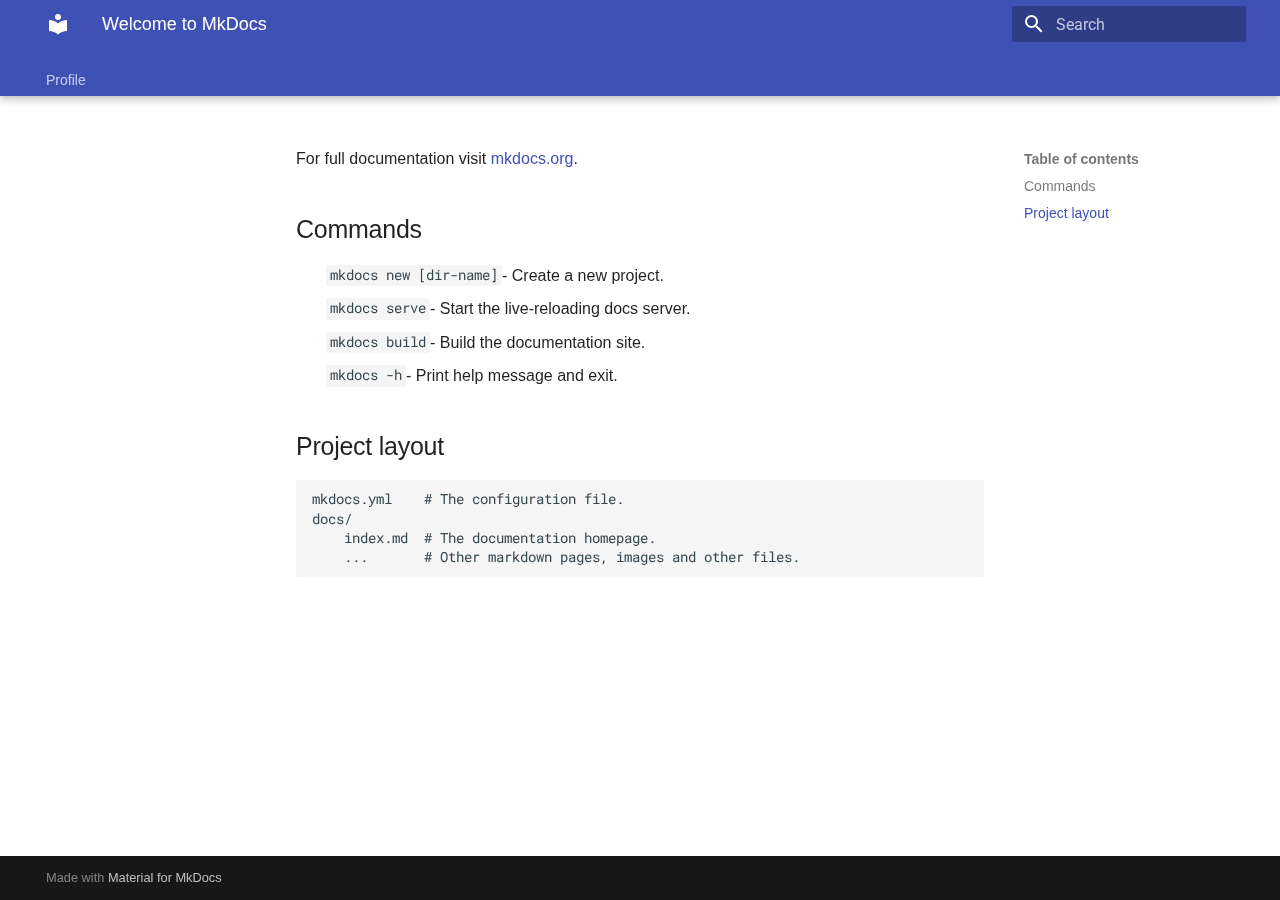
<file: index.html>
<!doctype html>
<html lang="en" class="no-js">
  <head>
    
      <meta charset="utf-8">
      <meta name="viewport" content="width=device-width,initial-scale=1">
      
      
      
        <link rel="canonical" href="https://certdirectory.ex-offenders.co.uk/">
      
      
      
      
      <link rel="icon" href="assets/images/favicon.png">
      <meta name="generator" content="mkdocs-1.6.1, mkdocs-material-9.5.35">
    
    
      
        <title>CertDirectory</title>
      
    
    
      <link rel="stylesheet" href="assets/stylesheets/main.35f28582.min.css">
      
      


    
    
      
    
    
      
        
        
        <link rel="preconnect" href="https://fonts.gstatic.com" crossorigin>
        <link rel="stylesheet" href="https://fonts.googleapis.com/css?family=Roboto:300,300i,400,400i,700,700i%7CRoboto+Mono:400,400i,700,700i&display=fallback">
        <style>:root{--md-text-font:"Roboto";--md-code-font:"Roboto Mono"}</style>
      
    
    
      <link rel="stylesheet" href="assets/css/extra.css">
    
      <link rel="stylesheet" href="assets/css/profiles.css">
    
      <link rel="stylesheet" href="assets/css/selectSearch.css">
    
      <link rel="stylesheet" href="assets/css/certificates.css">
    
      <link rel="stylesheet" href="overrides/custom.css">
    
    <script>__md_scope=new URL(".",location),__md_hash=e=>[...e].reduce(((e,_)=>(e<<5)-e+_.charCodeAt(0)),0),__md_get=(e,_=localStorage,t=__md_scope)=>JSON.parse(_.getItem(t.pathname+"."+e)),__md_set=(e,_,t=localStorage,a=__md_scope)=>{try{t.setItem(a.pathname+"."+e,JSON.stringify(_))}catch(e){}}</script>
    
      

    
    
    
  </head>
  
  
    <body dir="ltr">
  
    
    <input class="md-toggle" data-md-toggle="drawer" type="checkbox" id="__drawer" autocomplete="off">
    <input class="md-toggle" data-md-toggle="search" type="checkbox" id="__search" autocomplete="off">
    <label class="md-overlay" for="__drawer"></label>
    <div data-md-component="skip">
      
        
        <a href="#welcome-to-mkdocs" class="md-skip">
          Skip to content
        </a>
      
    </div>
    <div data-md-component="announce">
      
    </div>
    
    
      

  

<header class="md-header md-header--shadow md-header--lifted" data-md-component="header">
  <nav class="md-header__inner md-grid" aria-label="Header">
    <a href="." title="CertDirectory" class="md-header__button md-logo" aria-label="CertDirectory" data-md-component="logo">
      
  
  <svg xmlns="http://www.w3.org/2000/svg" viewBox="0 0 24 24"><path d="M12 8a3 3 0 0 0 3-3 3 3 0 0 0-3-3 3 3 0 0 0-3 3 3 3 0 0 0 3 3m0 3.54C9.64 9.35 6.5 8 3 8v11c3.5 0 6.64 1.35 9 3.54 2.36-2.19 5.5-3.54 9-3.54V8c-3.5 0-6.64 1.35-9 3.54"/></svg>

    </a>
    <label class="md-header__button md-icon" for="__drawer">
      
      <svg xmlns="http://www.w3.org/2000/svg" viewBox="0 0 24 24"><path d="M3 6h18v2H3zm0 5h18v2H3zm0 5h18v2H3z"/></svg>
    </label>
    <div class="md-header__title" data-md-component="header-title">
      <div class="md-header__ellipsis">
        <div class="md-header__topic">
          <span class="md-ellipsis">
            CertDirectory
          </span>
        </div>
        <div class="md-header__topic" data-md-component="header-topic">
          <span class="md-ellipsis">
            
              Welcome to MkDocs
            
          </span>
        </div>
      </div>
    </div>
    
    
      <script>var palette=__md_get("__palette");if(palette&&palette.color){if("(prefers-color-scheme)"===palette.color.media){var media=matchMedia("(prefers-color-scheme: light)"),input=document.querySelector(media.matches?"[data-md-color-media='(prefers-color-scheme: light)']":"[data-md-color-media='(prefers-color-scheme: dark)']");palette.color.media=input.getAttribute("data-md-color-media"),palette.color.scheme=input.getAttribute("data-md-color-scheme"),palette.color.primary=input.getAttribute("data-md-color-primary"),palette.color.accent=input.getAttribute("data-md-color-accent")}for(var[key,value]of Object.entries(palette.color))document.body.setAttribute("data-md-color-"+key,value)}</script>
    
    
    
      <label class="md-header__button md-icon" for="__search">
        
        <svg xmlns="http://www.w3.org/2000/svg" viewBox="0 0 24 24"><path d="M9.5 3A6.5 6.5 0 0 1 16 9.5c0 1.61-.59 3.09-1.56 4.23l.27.27h.79l5 5-1.5 1.5-5-5v-.79l-.27-.27A6.52 6.52 0 0 1 9.5 16 6.5 6.5 0 0 1 3 9.5 6.5 6.5 0 0 1 9.5 3m0 2C7 5 5 7 5 9.5S7 14 9.5 14 14 12 14 9.5 12 5 9.5 5"/></svg>
      </label>
      <div class="md-search" data-md-component="search" role="dialog">
  <label class="md-search__overlay" for="__search"></label>
  <div class="md-search__inner" role="search">
    <form class="md-search__form" name="search">
      <input type="text" class="md-search__input" name="query" aria-label="Search" placeholder="Search" autocapitalize="off" autocorrect="off" autocomplete="off" spellcheck="false" data-md-component="search-query" required>
      <label class="md-search__icon md-icon" for="__search">
        
        <svg xmlns="http://www.w3.org/2000/svg" viewBox="0 0 24 24"><path d="M9.5 3A6.5 6.5 0 0 1 16 9.5c0 1.61-.59 3.09-1.56 4.23l.27.27h.79l5 5-1.5 1.5-5-5v-.79l-.27-.27A6.52 6.52 0 0 1 9.5 16 6.5 6.5 0 0 1 3 9.5 6.5 6.5 0 0 1 9.5 3m0 2C7 5 5 7 5 9.5S7 14 9.5 14 14 12 14 9.5 12 5 9.5 5"/></svg>
        
        <svg xmlns="http://www.w3.org/2000/svg" viewBox="0 0 24 24"><path d="M20 11v2H8l5.5 5.5-1.42 1.42L4.16 12l7.92-7.92L13.5 5.5 8 11z"/></svg>
      </label>
      <nav class="md-search__options" aria-label="Search">
        
        <button type="reset" class="md-search__icon md-icon" title="Clear" aria-label="Clear" tabindex="-1">
          
          <svg xmlns="http://www.w3.org/2000/svg" viewBox="0 0 24 24"><path d="M19 6.41 17.59 5 12 10.59 6.41 5 5 6.41 10.59 12 5 17.59 6.41 19 12 13.41 17.59 19 19 17.59 13.41 12z"/></svg>
        </button>
      </nav>
      
    </form>
    <div class="md-search__output">
      <div class="md-search__scrollwrap" tabindex="0" data-md-scrollfix>
        <div class="md-search-result" data-md-component="search-result">
          <div class="md-search-result__meta">
            Initializing search
          </div>
          <ol class="md-search-result__list" role="presentation"></ol>
        </div>
      </div>
    </div>
  </div>
</div>
    
    
  </nav>
  
    
      
<nav class="md-tabs" aria-label="Tabs" data-md-component="tabs">
  <div class="md-grid">
    <ul class="md-tabs__list">
      
        
  
  
  
    <li class="md-tabs__item">
      <a href="profiles/" class="md-tabs__link">
        
  
    
  
  Profile

      </a>
    </li>
  

      
    </ul>
  </div>
</nav>
    
  
</header>
    
    <div class="md-container" data-md-component="container">
      
      
        
      
      <main class="md-main" data-md-component="main">
        <div class="md-main__inner md-grid">
          
            
              
              <div class="md-sidebar md-sidebar--primary" data-md-component="sidebar" data-md-type="navigation" >
                <div class="md-sidebar__scrollwrap">
                  <div class="md-sidebar__inner">
                    


  


<nav class="md-nav md-nav--primary md-nav--lifted" aria-label="Navigation" data-md-level="0">
  <label class="md-nav__title" for="__drawer">
    <a href="." title="CertDirectory" class="md-nav__button md-logo" aria-label="CertDirectory" data-md-component="logo">
      
  
  <svg xmlns="http://www.w3.org/2000/svg" viewBox="0 0 24 24"><path d="M12 8a3 3 0 0 0 3-3 3 3 0 0 0-3-3 3 3 0 0 0-3 3 3 3 0 0 0 3 3m0 3.54C9.64 9.35 6.5 8 3 8v11c3.5 0 6.64 1.35 9 3.54 2.36-2.19 5.5-3.54 9-3.54V8c-3.5 0-6.64 1.35-9 3.54"/></svg>

    </a>
    CertDirectory
  </label>
  
  <ul class="md-nav__list" data-md-scrollfix>
    
      
      
  
  
  
  
    <li class="md-nav__item">
      <a href="profiles/" class="md-nav__link">
        
  
  <span class="md-ellipsis">
    Profile
  </span>
  

      </a>
    </li>
  

    
  </ul>
</nav>
                  </div>
                </div>
              </div>
            
            
              
              <div class="md-sidebar md-sidebar--secondary" data-md-component="sidebar" data-md-type="toc" >
                <div class="md-sidebar__scrollwrap">
                  <div class="md-sidebar__inner">
                    

<nav class="md-nav md-nav--secondary" aria-label="Table of contents">
  
  
  
    
  
  
    <label class="md-nav__title" for="__toc">
      <span class="md-nav__icon md-icon"></span>
      Table of contents
    </label>
    <ul class="md-nav__list" data-md-component="toc" data-md-scrollfix>
      
        <li class="md-nav__item">
  <a href="#commands" class="md-nav__link">
    <span class="md-ellipsis">
      Commands
    </span>
  </a>
  
</li>
      
        <li class="md-nav__item">
  <a href="#project-layout" class="md-nav__link">
    <span class="md-ellipsis">
      Project layout
    </span>
  </a>
  
</li>
      
    </ul>
  
</nav>
                  </div>
                </div>
              </div>
            
          
          
            <div class="md-content" data-md-component="content">
              <article class="md-content__inner md-typeset">
                
                  


<h1 id="welcome-to-mkdocs">Welcome to MkDocs</h1>
<p>For full documentation visit <a href="https://www.mkdocs.org">mkdocs.org</a>.</p>
<h2 id="commands">Commands</h2>
<ul>
<li><code>mkdocs new [dir-name]</code> - Create a new project.</li>
<li><code>mkdocs serve</code> - Start the live-reloading docs server.</li>
<li><code>mkdocs build</code> - Build the documentation site.</li>
<li><code>mkdocs -h</code> - Print help message and exit.</li>
</ul>
<h2 id="project-layout">Project layout</h2>
<pre><code>mkdocs.yml    # The configuration file.
docs/
    index.md  # The documentation homepage.
    ...       # Other markdown pages, images and other files.
</code></pre>












                
              </article>
            </div>
          
          
<script>var target=document.getElementById(location.hash.slice(1));target&&target.name&&(target.checked=target.name.startsWith("__tabbed_"))</script>
        </div>
        
      </main>
      
        <footer class="md-footer">
  
  <div class="md-footer-meta md-typeset">
    <div class="md-footer-meta__inner md-grid">
      <div class="md-copyright">
  
  
    Made with
    <a href="https://squidfunk.github.io/mkdocs-material/" target="_blank" rel="noopener">
      Material for MkDocs
    </a>
  
</div>
      
    </div>
  </div>
</footer>
      
    </div>
    <div class="md-dialog" data-md-component="dialog">
      <div class="md-dialog__inner md-typeset"></div>
    </div>
    
      <div class="md-progress" data-md-component="progress" role="progressbar"></div>
    
    
    <script id="__config" type="application/json">{"base": ".", "features": ["navigation.instant", "navigation.instant.progress", "navigation.instant.preview", "navigation.tracking", "navigation.tabs", "navigation.tabs.sticky", "navigation.sections", "navigation.expand"], "search": "assets/javascripts/workers/search.6ce7567c.min.js", "translations": {"clipboard.copied": "Copied to clipboard", "clipboard.copy": "Copy to clipboard", "search.result.more.one": "1 more on this page", "search.result.more.other": "# more on this page", "search.result.none": "No matching documents", "search.result.one": "1 matching document", "search.result.other": "# matching documents", "search.result.placeholder": "Type to start searching", "search.result.term.missing": "Missing", "select.version": "Select version"}}</script>
    
    
      <script src="assets/javascripts/bundle.56dfad97.min.js"></script>
      
        <script src="javascript/profiles.js"></script>
      
    
  </body>
</html>
</file>
<file: assets/css/extra.css>
.heart {
    color: red;
    margin-right: 5px;
    font-size: 1.2em;
    animation: heart 1000ms infinite;
    display: inline-block;
    vertical-align: middle;
}

@keyframes heart {

    0%,
    40%,
    80%,
    100% {
        transform: scale(1);
    }

    20%,
    60% {
        transform: scale(1.15);
    }
}
</file>
<file: assets/css/profiles.css>
* {
    margin: 0;
    padding: 0;
    box-sizing: border-box;
    font-family: "Poppins", sans-serif;
}

/* Profile Card Styles */
.user-work-place {
    font-size: 14px;
    line-height: 1.7;
    font-weight: 700;
    color: rgb(77, 77, 77);
}

.social-links {
    text-decoration: none;
}

.wrap {
    display: flex;
    justify-content: flex-start;
    align-items: center;
    width: 100%;
    gap: 24px;
    padding: 24px;
    flex-wrap: wrap;
}

.box {
    display: flex;
    flex-direction: column;
    position: relative;
    padding: 24px;
    background: #fff;
    justify-content: center;
    align-items: center;
    border-radius: 8px;
    width: 243px;
    height: 350px;
    border: 3px solid #8C8C8C47;
    cursor: pointer;
    box-shadow: 0 2px 5px rgba(0, 0, 0, .1);
}

.box-top {
    display: flex;
    flex-direction: column;
    position: relative;
    gap: 12px;
    /* margin-bottom: 36px; */
}

.round-image {
    width: 150px;
    height: 150px !important;
    object-fit: cover;
    border-radius: 50%;
    /* margin-top: 30px; */
}

.title-flex {
    display: flex;
    flex-direction: column;
    justify-content: center;
    align-items: center;
    text-align: center;
    margin-top: 10px;
    width: 100%;
}

.user-name {
    line-height: 21.82px !important; 
    text-transform: capitalize;
    font-size: 16px !important; 
    font-weight: 700 !important;
    color: #000000;
    margin: 0 !important;
}

.user-gender {
    font-size: 10px;
    line-height: 13.64px;
    font-weight: 700;
    color: #1E1E1E82;
}

.user-work-place {
    color: #8C8C8C;
    font-weight: 700;
    line-height: 19.2px;
    margin-top: 6px;
}

.social_media_icons {
    display: flex;
    justify-content: space-evenly;
    align-items: center;
    margin-top: 20px;
}

.social_icon {
    height: 20px;
    width: 20px;
}

@media (max-width: 768px) {
    .box {
        width: calc(50% - 24px);
    }
}

@media (max-width: 480px) {
    .box {
        width: 80%;
    }
}

/* PROFILE POPUP STYLES */

/* Modal container */
.modal {
    display: none;
    position: fixed;
    z-index: 1000;
    left: 0;
    top: 0;
    width: 100%;
    height: 100%;
    background-color: rgba(0, 0, 0, 0.7);
    justify-content: center;
    align-items: center;
}

/* Modal content */
.modal-content {
    background-color: #fff;
    width: 90%;
    max-width: 700px;
    max-height: 60vh;
    border-radius: 10px;
    overflow-y: auto;
    padding: 20px;
    display: flex;
    flex-direction: column;
    position: relative;
}

/* larger screens */
.modal-body {
    display: flex;
    flex-direction: row;
    align-items: flex-start;
    padding-top: 20px;
}

/* Profile left section */
.profile-left {
    flex: 1;
    display: flex;
    flex-direction: column;
    align-items: center;
    padding: 10px;
    text-align: center;
    position: sticky;
    top: 20px;
    left: 0;

}

.profile-picture {
    object-fit: cover;
    width: 150px;
    height: 150px !important;
    border-radius: 50%;
}

.profile-pronouns {
    font-size: 12px;
    font-family: "Arial", sans-serif;
    color: rgba(30, 30, 30, 0.51);
    margin-top: 20px;
}

.position {
    font-size: 14px;
    font-weight: 700;
    font-family: "Poppins", sans-serif;
    margin-top: 5px;
    color: rgba(140, 140, 140, 1);
}

.social-links {
    margin-top: 20px;
}

.social-links a {
    margin: 0 10px;
}

.social-links img {
    width: 20px;
    height: 20px;
}

/* Profile right section */
.profile-right {
    flex: 2;
    padding: 15px;
}

.profile-right h2 {
    font-size: 20px;
    font-family: "Poppins", sans-serif;
    font-weight: 700 !important;
    margin: 0 0 10px !important;
}

.profile-right p {
    font-size: 14px;
    line-height: 1.6;
    font-family: "Poppins", sans-serif;
    font-weight: 400;
    margin-bottom: 10px;
    text-align: justify;
}

.location {
    margin-top: 10px;
    display: flex;
    align-items: center;
    font-family: "Poppins", sans-serif;
    font-size: 12px;
    color: rgba(140, 140, 140, 1);
}

.location img {
    width: 20px;
    height: 20px;
    margin-right: 5px;
}

/* Close button */
.close-btn {
    position: absolute;
    top: 16px;
    right: 20px;
    font-size: 16px;
    font-weight: bold;
    cursor: pointer;
    border: 2px solid rgba(0, 0, 0, 0.42);
    border-radius: 50%;
    display: flex;
    justify-content: center;
    align-items: center;
    color: rgba(0, 0, 0, 0.42);
    height: 20px;
    width: 20px;
}

.modal-content {
    max-height: 60vh;
    overflow-y: auto;
}

/* Media Queries for Responsiveness

/* mobile view */
@media (max-width: 600px) {
    .modal-content {
        width: 90%;
        padding: 20px;
    }


    .modal-body {
        flex-direction: column;
        align-items: center;
    }

    .profile-left {
        align-items: center;
        position: static;
    }

    .profile-right h2 {
        font-size: 18px;
        display: flex;
        justify-content: center;
        align-items: center;
        margin-bottom: 10px !important;
    }

    .profile-right p {
        text-align: center;
        font-size: 14px;
    }

    .location {
        display: flex;
        justify-content: center;
        align-items: center;
        font-size: 12px;
    }

    /* .certifications{
        display: flex;
        justify-content: center;
        align-items: center;
    } */
}

/* For medium screens (tablets) */
@media (max-width: 768px) {
    .modal-content {
        width: 85%;
        padding: 30px;
    }

    .profile-right h2 {
        font-size: 18px;
    }

    .profile-right p {
        font-size: 14px;
    }

    .profile-picture {
        width: 160px;
        height: 160px;
    }
}
</file>
<file: assets/css/selectSearch.css>
.check-box-section {
    margin-top: 20px;
    display: flex;
    justify-content: center;
    align-items: center;
    flex-wrap: wrap;
    gap: 30px;
}

.wrapper {
    flex: 1 1;
}

.select-btn,
li {
    display: flex;
    align-items: center;
    cursor: pointer;
}

.select-btn {
    display: flex;
    justify-content: space-between;
    align-items: center;
    position: relative;
    height: 50px;
    width: 100%;
    padding: 0 20px;
    font-size: 14px;
    background: #fff;
    border-radius: 7px;
    justify-content: space-between;
    box-shadow: 0 10px 25px rgba(0, 0, 0, 0.1);
}

.select-btn i {
    font-size: 25px;
    transition: transform 0.3s linear;
}

.wrapper.active .select-btn i {
    transform: rotate(-180deg);
}

.content {
    width: inherit;
    display: none;
    position: absolute;
    z-index: 1;
    padding: 20px;
    margin-top: 15px;
    background: #fff;
    border-radius: 7px;
    box-shadow: 0 10px 25px rgba(0, 0, 0, 0.1);
}

.wrapper.active .content {
    display: block;
}

.content .search {
    position: relative;
}

.search i {
    top: 50%;
    left: 15px;
    color: #999;
    font-size: 15px;
    pointer-events: none;
    transform: translateY(-50%);
    position: absolute;
}

.search input {
    height: 50px;
    width: 100%;
    outline: none;
    font-size: 15px;
    border-radius: 5px;
    padding: 0 0 0 43px;
    border: 1px solid #B3B3B3;
}

.search input:focus {
    padding-left: 42px;
    border: 2px solid #4285f4;
}

.search input::placeholder {
    color: #bfbfbf;
}

.content .options {
    margin-top: 10px;
    max-height: 250px;
    overflow-y: auto;
    padding-right: 7px;
}

.options::-webkit-scrollbar {
    width: 7px;
}

.options::-webkit-scrollbar-track {
    background: #f1f1f1;
    border-radius: 25px;
}

.options::-webkit-scrollbar-thumb {
    background: #ccc;
    border-radius: 25px;
}

.options::-webkit-scrollbar-thumb:hover {
    background: #b3b3b3;
}

.options li {
    height: 50px;
    padding: 0 13px;
    font-size: 15px;
}

.options li:hover,
li.selected {
    border-radius: 5px;
    background: #f2f2f2;
}

.disabled {
    background-color: #e0e0e0;
    cursor: not-allowed;
    pointer-events: none;
    color: #999;
}

#reset{
    border-radius: 7px;
    flex-grow: 1;
    background-color: #000;
    color: #fff;
    text-transform: uppercase;
    padding: 10px 20px;
    cursor: pointer;
}
</file>
<file: assets/css/certificates.css>
/* certificate icons */
.certificates-section {
  text-align: left;
}

.certificates {
  margin-bottom: 20px;
  font-size: 18px;
  font-weight: bold;
}

.certificate-icon {
  display: flex;
  justify-content: flex-start;
  gap: 20px;
  flex-wrap: wrap;
}

.certificate-icon a {
  flex-shrink: 0;
}

.certificate-icon img {
  width: 30px;
  height: 30px;
}

.certificate-name {
  position: relative;
  display: inline-block;
}

.name-text {
  visibility: hidden;
  width: 150px;
  font-size: 15px;
  font-family: "Poppins", sans-serif;
  background-color: #333;
  color: #fff;
  text-align: center;
  border-radius: 6px;
  padding: 5px;
  position: absolute;
  z-index: 1;
  bottom: 125%;
  left: 50%;
  transform: translateX(-50%);
  opacity: 0;
  transition: opacity 0.3s;
}

.name-text::after {
  content: "";
  position: absolute;
  top: 100%;
  left: 50%;
  margin-left: -5px;
  border-width: 5px;
  border-style: solid;
  border-color: #333 transparent transparent transparent;
}

.certificate-name:hover .name-text {
  visibility: visible;
  opacity: 1;
}

/* mobile view */
@media (max-width: 600px) {
  .certificates-section{
    text-align: center;
  }
  .certificate-icon{
    justify-content: center;
    align-items: center;
  }
}
</file>
<file: overrides/custom.css>
.md-content .md-typeset h1 {
    display: none;
}
</file>
<file: assets/stylesheets/main.35f28582.min.css>
@charset "UTF-8";html{-webkit-text-size-adjust:none;-moz-text-size-adjust:none;text-size-adjust:none;box-sizing:border-box}*,:after,:before{box-sizing:inherit}@media (prefers-reduced-motion){*,:after,:before{transition:none!important}}body{margin:0}a,button,input,label{-webkit-tap-highlight-color:transparent}a{color:inherit;text-decoration:none}hr{border:0;box-sizing:initial;display:block;height:.05rem;overflow:visible;padding:0}small{font-size:80%}sub,sup{line-height:1em}img{border-style:none}table{border-collapse:initial;border-spacing:0}td,th{font-weight:400;vertical-align:top}button{background:#0000;border:0;font-family:inherit;font-size:inherit;margin:0;padding:0}input{border:0;outline:none}:root{--md-primary-fg-color:#4051b5;--md-primary-fg-color--light:#5d6cc0;--md-primary-fg-color--dark:#303fa1;--md-primary-bg-color:#fff;--md-primary-bg-color--light:#ffffffb3;--md-accent-fg-color:#526cfe;--md-accent-fg-color--transparent:#526cfe1a;--md-accent-bg-color:#fff;--md-accent-bg-color--light:#ffffffb3}[data-md-color-scheme=default]{color-scheme:light}[data-md-color-scheme=default] img[src$="#gh-dark-mode-only"],[data-md-color-scheme=default] img[src$="#only-dark"]{display:none}:root,[data-md-color-scheme=default]{--md-hue:225deg;--md-default-fg-color:#000000de;--md-default-fg-color--light:#0000008a;--md-default-fg-color--lighter:#00000052;--md-default-fg-color--lightest:#00000012;--md-default-bg-color:#fff;--md-default-bg-color--light:#ffffffb3;--md-default-bg-color--lighter:#ffffff4d;--md-default-bg-color--lightest:#ffffff1f;--md-code-fg-color:#36464e;--md-code-bg-color:#f5f5f5;--md-code-hl-color:#4287ff;--md-code-hl-color--light:#4287ff1a;--md-code-hl-number-color:#d52a2a;--md-code-hl-special-color:#db1457;--md-code-hl-function-color:#a846b9;--md-code-hl-constant-color:#6e59d9;--md-code-hl-keyword-color:#3f6ec6;--md-code-hl-string-color:#1c7d4d;--md-code-hl-name-color:var(--md-code-fg-color);--md-code-hl-operator-color:var(--md-default-fg-color--light);--md-code-hl-punctuation-color:var(--md-default-fg-color--light);--md-code-hl-comment-color:var(--md-default-fg-color--light);--md-code-hl-generic-color:var(--md-default-fg-color--light);--md-code-hl-variable-color:var(--md-default-fg-color--light);--md-typeset-color:var(--md-default-fg-color);--md-typeset-a-color:var(--md-primary-fg-color);--md-typeset-del-color:#f5503d26;--md-typeset-ins-color:#0bd57026;--md-typeset-kbd-color:#fafafa;--md-typeset-kbd-accent-color:#fff;--md-typeset-kbd-border-color:#b8b8b8;--md-typeset-mark-color:#ffff0080;--md-typeset-table-color:#0000001f;--md-typeset-table-color--light:rgba(0,0,0,.035);--md-admonition-fg-color:var(--md-default-fg-color);--md-admonition-bg-color:var(--md-default-bg-color);--md-warning-fg-color:#000000de;--md-warning-bg-color:#ff9;--md-footer-fg-color:#fff;--md-footer-fg-color--light:#ffffffb3;--md-footer-fg-color--lighter:#ffffff73;--md-footer-bg-color:#000000de;--md-footer-bg-color--dark:#00000052;--md-shadow-z1:0 0.2rem 0.5rem #0000000d,0 0 0.05rem #0000001a;--md-shadow-z2:0 0.2rem 0.5rem #0000001a,0 0 0.05rem #00000040;--md-shadow-z3:0 0.2rem 0.5rem #0003,0 0 0.05rem #00000059}.md-icon svg{fill:currentcolor;display:block;height:1.2rem;width:1.2rem}body{-webkit-font-smoothing:antialiased;-moz-osx-font-smoothing:grayscale;--md-text-font-family:var(--md-text-font,_),-apple-system,BlinkMacSystemFont,Helvetica,Arial,sans-serif;--md-code-font-family:var(--md-code-font,_),SFMono-Regular,Consolas,Menlo,monospace}aside,body,input{font-feature-settings:"kern","liga";color:var(--md-typeset-color);font-family:var(--md-text-font-family)}code,kbd,pre{font-feature-settings:"kern";font-family:var(--md-code-font-family)}:root{--md-typeset-table-sort-icon:url('data:image/svg+xml;charset=utf-8,<svg xmlns="http://www.w3.org/2000/svg" viewBox="0 0 24 24"><path d="m18 21-4-4h3V7h-3l4-4 4 4h-3v10h3M2 19v-2h10v2M2 13v-2h7v2M2 7V5h4v2z"/></svg>');--md-typeset-table-sort-icon--asc:url('data:image/svg+xml;charset=utf-8,<svg xmlns="http://www.w3.org/2000/svg" viewBox="0 0 24 24"><path d="M19 17h3l-4 4-4-4h3V3h2M2 17h10v2H2M6 5v2H2V5m0 6h7v2H2z"/></svg>');--md-typeset-table-sort-icon--desc:url('data:image/svg+xml;charset=utf-8,<svg xmlns="http://www.w3.org/2000/svg" viewBox="0 0 24 24"><path d="M19 7h3l-4-4-4 4h3v14h2M2 17h10v2H2M6 5v2H2V5m0 6h7v2H2z"/></svg>')}.md-typeset{-webkit-print-color-adjust:exact;color-adjust:exact;font-size:.8rem;line-height:1.6}@media print{.md-typeset{font-size:.68rem}}.md-typeset blockquote,.md-typeset dl,.md-typeset figure,.md-typeset ol,.md-typeset pre,.md-typeset ul{margin-bottom:1em;margin-top:1em}.md-typeset h1{color:var(--md-default-fg-color--light);font-size:2em;line-height:1.3;margin:0 0 1.25em}.md-typeset h1,.md-typeset h2{font-weight:300;letter-spacing:-.01em}.md-typeset h2{font-size:1.5625em;line-height:1.4;margin:1.6em 0 .64em}.md-typeset h3{font-size:1.25em;font-weight:400;letter-spacing:-.01em;line-height:1.5;margin:1.6em 0 .8em}.md-typeset h2+h3{margin-top:.8em}.md-typeset h4{font-weight:700;letter-spacing:-.01em;margin:1em 0}.md-typeset h5,.md-typeset h6{color:var(--md-default-fg-color--light);font-size:.8em;font-weight:700;letter-spacing:-.01em;margin:1.25em 0}.md-typeset h5{text-transform:uppercase}.md-typeset hr{border-bottom:.05rem solid var(--md-default-fg-color--lightest);display:flow-root;margin:1.5em 0}.md-typeset a{color:var(--md-typeset-a-color);word-break:break-word}.md-typeset a,.md-typeset a:before{transition:color 125ms}.md-typeset a:focus,.md-typeset a:hover{color:var(--md-accent-fg-color)}.md-typeset a:focus code,.md-typeset a:hover code{background-color:var(--md-accent-fg-color--transparent)}.md-typeset a code{color:currentcolor;transition:background-color 125ms}.md-typeset a.focus-visible{outline-color:var(--md-accent-fg-color);outline-offset:.2rem}.md-typeset code,.md-typeset kbd,.md-typeset pre{color:var(--md-code-fg-color);direction:ltr;font-variant-ligatures:none}@media print{.md-typeset code,.md-typeset kbd,.md-typeset pre{white-space:pre-wrap}}.md-typeset code{background-color:var(--md-code-bg-color);border-radius:.1rem;-webkit-box-decoration-break:clone;box-decoration-break:clone;font-size:.85em;padding:0 .2941176471em;word-break:break-word}.md-typeset code:not(.focus-visible){-webkit-tap-highlight-color:transparent;outline:none}.md-typeset pre{display:flow-root;line-height:1.4;position:relative}.md-typeset pre>code{-webkit-box-decoration-break:slice;box-decoration-break:slice;box-shadow:none;display:block;margin:0;outline-color:var(--md-accent-fg-color);overflow:auto;padding:.7720588235em 1.1764705882em;scrollbar-color:var(--md-default-fg-color--lighter) #0000;scrollbar-width:thin;touch-action:auto;word-break:normal}.md-typeset pre>code:hover{scrollbar-color:var(--md-accent-fg-color) #0000}.md-typeset pre>code::-webkit-scrollbar{height:.2rem;width:.2rem}.md-typeset pre>code::-webkit-scrollbar-thumb{background-color:var(--md-default-fg-color--lighter)}.md-typeset pre>code::-webkit-scrollbar-thumb:hover{background-color:var(--md-accent-fg-color)}.md-typeset kbd{background-color:var(--md-typeset-kbd-color);border-radius:.1rem;box-shadow:0 .1rem 0 .05rem var(--md-typeset-kbd-border-color),0 .1rem 0 var(--md-typeset-kbd-border-color),0 -.1rem .2rem var(--md-typeset-kbd-accent-color) inset;color:var(--md-default-fg-color);display:inline-block;font-size:.75em;padding:0 .6666666667em;vertical-align:text-top;word-break:break-word}.md-typeset mark{background-color:var(--md-typeset-mark-color);-webkit-box-decoration-break:clone;box-decoration-break:clone;color:inherit;word-break:break-word}.md-typeset abbr{border-bottom:.05rem dotted var(--md-default-fg-color--light);cursor:help;text-decoration:none}.md-typeset small{opacity:.75}[dir=ltr] .md-typeset sub,[dir=ltr] .md-typeset sup{margin-left:.078125em}[dir=rtl] .md-typeset sub,[dir=rtl] .md-typeset sup{margin-right:.078125em}[dir=ltr] .md-typeset blockquote{padding-left:.6rem}[dir=rtl] .md-typeset blockquote{padding-right:.6rem}[dir=ltr] .md-typeset blockquote{border-left:.2rem solid var(--md-default-fg-color--lighter)}[dir=rtl] .md-typeset blockquote{border-right:.2rem solid var(--md-default-fg-color--lighter)}.md-typeset blockquote{color:var(--md-default-fg-color--light);margin-left:0;margin-right:0}.md-typeset ul{list-style-type:disc}[dir=ltr] .md-typeset ol,[dir=ltr] .md-typeset ul{margin-left:.625em}[dir=rtl] .md-typeset ol,[dir=rtl] .md-typeset ul{margin-right:.625em}.md-typeset ol,.md-typeset ul{padding:0}.md-typeset ol:not([hidden]),.md-typeset ul:not([hidden]){display:flow-root}.md-typeset ol ol,.md-typeset ul ol{list-style-type:lower-alpha}.md-typeset ol ol ol,.md-typeset ul ol ol{list-style-type:lower-roman}[dir=ltr] .md-typeset ol li,[dir=ltr] .md-typeset ul li{margin-left:1.25em}[dir=rtl] .md-typeset ol li,[dir=rtl] .md-typeset ul li{margin-right:1.25em}.md-typeset ol li,.md-typeset ul li{margin-bottom:.5em}.md-typeset ol li blockquote,.md-typeset ol li p,.md-typeset ul li blockquote,.md-typeset ul li p{margin:.5em 0}.md-typeset ol li:last-child,.md-typeset ul li:last-child{margin-bottom:0}[dir=ltr] .md-typeset ol li ol,[dir=ltr] .md-typeset ol li ul,[dir=ltr] .md-typeset ul li ol,[dir=ltr] .md-typeset ul li ul{margin-left:.625em}[dir=rtl] .md-typeset ol li ol,[dir=rtl] .md-typeset ol li ul,[dir=rtl] .md-typeset ul li ol,[dir=rtl] .md-typeset ul li ul{margin-right:.625em}.md-typeset ol li ol,.md-typeset ol li ul,.md-typeset ul li ol,.md-typeset ul li ul{margin-bottom:.5em;margin-top:.5em}[dir=ltr] .md-typeset dd{margin-left:1.875em}[dir=rtl] .md-typeset dd{margin-right:1.875em}.md-typeset dd{margin-bottom:1.5em;margin-top:1em}.md-typeset img,.md-typeset svg,.md-typeset video{height:auto;max-width:100%}.md-typeset img[align=left]{margin:1em 1em 1em 0}.md-typeset img[align=right]{margin:1em 0 1em 1em}.md-typeset img[align]:only-child{margin-top:0}.md-typeset figure{display:flow-root;margin:1em auto;max-width:100%;text-align:center;width:-moz-fit-content;width:fit-content}.md-typeset figure img{display:block;margin:0 auto}.md-typeset figcaption{font-style:italic;margin:1em auto;max-width:24rem}.md-typeset iframe{max-width:100%}.md-typeset table:not([class]){background-color:var(--md-default-bg-color);border:.05rem solid var(--md-typeset-table-color);border-radius:.1rem;display:inline-block;font-size:.64rem;max-width:100%;overflow:auto;touch-action:auto}@media print{.md-typeset table:not([class]){display:table}}.md-typeset table:not([class])+*{margin-top:1.5em}.md-typeset table:not([class]) td>:first-child,.md-typeset table:not([class]) th>:first-child{margin-top:0}.md-typeset table:not([class]) td>:last-child,.md-typeset table:not([class]) th>:last-child{margin-bottom:0}.md-typeset table:not([class]) td:not([align]),.md-typeset table:not([class]) th:not([align]){text-align:left}[dir=rtl] .md-typeset table:not([class]) td:not([align]),[dir=rtl] .md-typeset table:not([class]) th:not([align]){text-align:right}.md-typeset table:not([class]) th{font-weight:700;min-width:5rem;padding:.9375em 1.25em;vertical-align:top}.md-typeset table:not([class]) td{border-top:.05rem solid var(--md-typeset-table-color);padding:.9375em 1.25em;vertical-align:top}.md-typeset table:not([class]) tbody tr{transition:background-color 125ms}.md-typeset table:not([class]) tbody tr:hover{background-color:var(--md-typeset-table-color--light);box-shadow:0 .05rem 0 var(--md-default-bg-color) inset}.md-typeset table:not([class]) a{word-break:normal}.md-typeset table th[role=columnheader]{cursor:pointer}[dir=ltr] .md-typeset table th[role=columnheader]:after{margin-left:.5em}[dir=rtl] .md-typeset table th[role=columnheader]:after{margin-right:.5em}.md-typeset table th[role=columnheader]:after{content:"";display:inline-block;height:1.2em;-webkit-mask-image:var(--md-typeset-table-sort-icon);mask-image:var(--md-typeset-table-sort-icon);-webkit-mask-repeat:no-repeat;mask-repeat:no-repeat;-webkit-mask-size:contain;mask-size:contain;transition:background-color 125ms;vertical-align:text-bottom;width:1.2em}.md-typeset table th[role=columnheader]:hover:after{background-color:var(--md-default-fg-color--lighter)}.md-typeset table th[role=columnheader][aria-sort=ascending]:after{background-color:var(--md-default-fg-color--light);-webkit-mask-image:var(--md-typeset-table-sort-icon--asc);mask-image:var(--md-typeset-table-sort-icon--asc)}.md-typeset table th[role=columnheader][aria-sort=descending]:after{background-color:var(--md-default-fg-color--light);-webkit-mask-image:var(--md-typeset-table-sort-icon--desc);mask-image:var(--md-typeset-table-sort-icon--desc)}.md-typeset__scrollwrap{margin:1em -.8rem;overflow-x:auto;touch-action:auto}.md-typeset__table{display:inline-block;margin-bottom:.5em;padding:0 .8rem}@media print{.md-typeset__table{display:block}}html .md-typeset__table table{display:table;margin:0;overflow:hidden;width:100%}@media screen and (max-width:44.984375em){.md-content__inner>pre{margin:1em -.8rem}.md-content__inner>pre code{border-radius:0}}.md-typeset .md-author{border-radius:100%;display:block;flex-shrink:0;height:1.6rem;overflow:hidden;position:relative;transition:color 125ms,transform 125ms;width:1.6rem}.md-typeset .md-author img{display:block}.md-typeset .md-author--more{background:var(--md-default-fg-color--lightest);color:var(--md-default-fg-color--lighter);font-size:.6rem;font-weight:700;line-height:1.6rem;text-align:center}.md-typeset .md-author--long{height:2.4rem;width:2.4rem}.md-typeset a.md-author{transform:scale(1)}.md-typeset a.md-author img{border-radius:100%;filter:grayscale(100%) opacity(75%);transition:filter 125ms}.md-typeset a.md-author:focus,.md-typeset a.md-author:hover{transform:scale(1.1);z-index:1}.md-typeset a.md-author:focus img,.md-typeset a.md-author:hover img{filter:grayscale(0)}.md-banner{background-color:var(--md-footer-bg-color);color:var(--md-footer-fg-color);overflow:auto}@media print{.md-banner{display:none}}.md-banner--warning{background-color:var(--md-warning-bg-color);color:var(--md-warning-fg-color)}.md-banner__inner{font-size:.7rem;margin:.6rem auto;padding:0 .8rem}[dir=ltr] .md-banner__button{float:right}[dir=rtl] .md-banner__button{float:left}.md-banner__button{color:inherit;cursor:pointer;transition:opacity .25s}.no-js .md-banner__button{display:none}.md-banner__button:hover{opacity:.7}html{font-size:125%;height:100%;overflow-x:hidden}@media screen and (min-width:100em){html{font-size:137.5%}}@media screen and (min-width:125em){html{font-size:150%}}body{background-color:var(--md-default-bg-color);display:flex;flex-direction:column;font-size:.5rem;min-height:100%;position:relative;width:100%}@media print{body{display:block}}@media screen and (max-width:59.984375em){body[data-md-scrolllock]{position:fixed}}.md-grid{margin-left:auto;margin-right:auto;max-width:61rem}.md-container{display:flex;flex-direction:column;flex-grow:1}@media print{.md-container{display:block}}.md-main{flex-grow:1}.md-main__inner{display:flex;height:100%;margin-top:1.5rem}.md-ellipsis{overflow:hidden;text-overflow:ellipsis}.md-toggle{display:none}.md-option{height:0;opacity:0;position:absolute;width:0}.md-option:checked+label:not([hidden]){display:block}.md-option.focus-visible+label{outline-color:var(--md-accent-fg-color);outline-style:auto}.md-skip{background-color:var(--md-default-fg-color);border-radius:.1rem;color:var(--md-default-bg-color);font-size:.64rem;margin:.5rem;opacity:0;outline-color:var(--md-accent-fg-color);padding:.3rem .5rem;position:fixed;transform:translateY(.4rem);z-index:-1}.md-skip:focus{opacity:1;transform:translateY(0);transition:transform .25s cubic-bezier(.4,0,.2,1),opacity 175ms 75ms;z-index:10}@page{margin:25mm}:root{--md-clipboard-icon:url('data:image/svg+xml;charset=utf-8,<svg xmlns="http://www.w3.org/2000/svg" viewBox="0 0 24 24"><path d="M19 21H8V7h11m0-2H8a2 2 0 0 0-2 2v14a2 2 0 0 0 2 2h11a2 2 0 0 0 2-2V7a2 2 0 0 0-2-2m-3-4H4a2 2 0 0 0-2 2v14h2V3h12z"/></svg>')}.md-clipboard{border-radius:.1rem;color:var(--md-default-fg-color--lightest);cursor:pointer;height:1.5em;outline-color:var(--md-accent-fg-color);outline-offset:.1rem;position:absolute;right:.5em;top:.5em;transition:color .25s;width:1.5em;z-index:1}@media print{.md-clipboard{display:none}}.md-clipboard:not(.focus-visible){-webkit-tap-highlight-color:transparent;outline:none}:hover>.md-clipboard{color:var(--md-default-fg-color--light)}.md-clipboard:focus,.md-clipboard:hover{color:var(--md-accent-fg-color)}.md-clipboard:after{background-color:currentcolor;content:"";display:block;height:1.125em;margin:0 auto;-webkit-mask-image:var(--md-clipboard-icon);mask-image:var(--md-clipboard-icon);-webkit-mask-position:center;mask-position:center;-webkit-mask-repeat:no-repeat;mask-repeat:no-repeat;-webkit-mask-size:contain;mask-size:contain;width:1.125em}.md-clipboard--inline{cursor:pointer}.md-clipboard--inline code{transition:color .25s,background-color .25s}.md-clipboard--inline:focus code,.md-clipboard--inline:hover code{background-color:var(--md-accent-fg-color--transparent);color:var(--md-accent-fg-color)}.md-typeset .md-code__content{display:grid}@keyframes consent{0%{opacity:0;transform:translateY(100%)}to{opacity:1;transform:translateY(0)}}@keyframes overlay{0%{opacity:0}to{opacity:1}}.md-consent__overlay{animation:overlay .25s both;-webkit-backdrop-filter:blur(.1rem);backdrop-filter:blur(.1rem);background-color:#0000008a;height:100%;opacity:1;position:fixed;top:0;width:100%;z-index:5}.md-consent__inner{animation:consent .5s cubic-bezier(.1,.7,.1,1) both;background-color:var(--md-default-bg-color);border:0;border-radius:.1rem;bottom:0;box-shadow:0 0 .2rem #0000001a,0 .2rem .4rem #0003;max-height:100%;overflow:auto;padding:0;position:fixed;width:100%;z-index:5}.md-consent__form{padding:.8rem}.md-consent__settings{display:none;margin:1em 0}input:checked+.md-consent__settings{display:block}.md-consent__controls{margin-bottom:.8rem}.md-typeset .md-consent__controls .md-button{display:inline}@media screen and (max-width:44.984375em){.md-typeset .md-consent__controls .md-button{display:block;margin-top:.4rem;text-align:center;width:100%}}.md-consent label{cursor:pointer}.md-content{flex-grow:1;min-width:0}.md-content__inner{margin:0 .8rem 1.2rem;padding-top:.6rem}@media screen and (min-width:76.25em){[dir=ltr] .md-sidebar--primary:not([hidden])~.md-content>.md-content__inner{margin-left:1.2rem}[dir=ltr] .md-sidebar--secondary:not([hidden])~.md-content>.md-content__inner,[dir=rtl] .md-sidebar--primary:not([hidden])~.md-content>.md-content__inner{margin-right:1.2rem}[dir=rtl] .md-sidebar--secondary:not([hidden])~.md-content>.md-content__inner{margin-left:1.2rem}}.md-content__inner:before{content:"";display:block;height:.4rem}.md-content__inner>:last-child{margin-bottom:0}[dir=ltr] .md-content__button{float:right}[dir=rtl] .md-content__button{float:left}[dir=ltr] .md-content__button{margin-left:.4rem}[dir=rtl] .md-content__button{margin-right:.4rem}.md-content__button{margin:.4rem 0;padding:0}@media print{.md-content__button{display:none}}.md-typeset .md-content__button{color:var(--md-default-fg-color--lighter)}.md-content__button svg{display:inline;vertical-align:top}[dir=rtl] .md-content__button svg{transform:scaleX(-1)}[dir=ltr] .md-dialog{right:.8rem}[dir=rtl] .md-dialog{left:.8rem}.md-dialog{background-color:var(--md-default-fg-color);border-radius:.1rem;bottom:.8rem;box-shadow:var(--md-shadow-z3);min-width:11.1rem;opacity:0;padding:.4rem .6rem;pointer-events:none;position:fixed;transform:translateY(100%);transition:transform 0ms .4s,opacity .4s;z-index:4}@media print{.md-dialog{display:none}}.md-dialog--active{opacity:1;pointer-events:auto;transform:translateY(0);transition:transform .4s cubic-bezier(.075,.85,.175,1),opacity .4s}.md-dialog__inner{color:var(--md-default-bg-color);font-size:.7rem}.md-feedback{margin:2em 0 1em;text-align:center}.md-feedback fieldset{border:none;margin:0;padding:0}.md-feedback__title{font-weight:700;margin:1em auto}.md-feedback__inner{position:relative}.md-feedback__list{display:flex;flex-wrap:wrap;place-content:baseline center;position:relative}.md-feedback__list:hover .md-icon:not(:disabled){color:var(--md-default-fg-color--lighter)}:disabled .md-feedback__list{min-height:1.8rem}.md-feedback__icon{color:var(--md-default-fg-color--light);cursor:pointer;flex-shrink:0;margin:0 .1rem;transition:color 125ms}.md-feedback__icon:not(:disabled).md-icon:hover{color:var(--md-accent-fg-color)}.md-feedback__icon:disabled{color:var(--md-default-fg-color--lightest);pointer-events:none}.md-feedback__note{opacity:0;position:relative;transform:translateY(.4rem);transition:transform .4s cubic-bezier(.1,.7,.1,1),opacity .15s}.md-feedback__note>*{margin:0 auto;max-width:16rem}:disabled .md-feedback__note{opacity:1;transform:translateY(0)}.md-footer{background-color:var(--md-footer-bg-color);color:var(--md-footer-fg-color)}@media print{.md-footer{display:none}}.md-footer__inner{justify-content:space-between;overflow:auto;padding:.2rem}.md-footer__inner:not([hidden]){display:flex}.md-footer__link{align-items:end;display:flex;flex-grow:0.01;margin-bottom:.4rem;margin-top:1rem;max-width:100%;outline-color:var(--md-accent-fg-color);overflow:hidden;transition:opacity .25s}.md-footer__link:focus,.md-footer__link:hover{opacity:.7}[dir=rtl] .md-footer__link svg{transform:scaleX(-1)}@media screen and (max-width:44.984375em){.md-footer__link--prev{flex-shrink:0}.md-footer__link--prev .md-footer__title{display:none}}[dir=ltr] .md-footer__link--next{margin-left:auto}[dir=rtl] .md-footer__link--next{margin-right:auto}.md-footer__link--next{text-align:right}[dir=rtl] .md-footer__link--next{text-align:left}.md-footer__title{flex-grow:1;font-size:.9rem;margin-bottom:.7rem;max-width:calc(100% - 2.4rem);padding:0 1rem;white-space:nowrap}.md-footer__button{margin:.2rem;padding:.4rem}.md-footer__direction{font-size:.64rem;opacity:.7}.md-footer-meta{background-color:var(--md-footer-bg-color--dark)}.md-footer-meta__inner{display:flex;flex-wrap:wrap;justify-content:space-between;padding:.2rem}html .md-footer-meta.md-typeset a{color:var(--md-footer-fg-color--light)}html .md-footer-meta.md-typeset a:focus,html .md-footer-meta.md-typeset a:hover{color:var(--md-footer-fg-color)}.md-copyright{color:var(--md-footer-fg-color--lighter);font-size:.64rem;margin:auto .6rem;padding:.4rem 0;width:100%}@media screen and (min-width:45em){.md-copyright{width:auto}}.md-copyright__highlight{color:var(--md-footer-fg-color--light)}.md-social{display:inline-flex;gap:.2rem;margin:0 .4rem;padding:.2rem 0 .6rem}@media screen and (min-width:45em){.md-social{padding:.6rem 0}}.md-social__link{display:inline-block;height:1.6rem;text-align:center;width:1.6rem}.md-social__link:before{line-height:1.9}.md-social__link svg{fill:currentcolor;max-height:.8rem;vertical-align:-25%}.md-typeset .md-button{border:.1rem solid;border-radius:.1rem;color:var(--md-primary-fg-color);cursor:pointer;display:inline-block;font-weight:700;padding:.625em 2em;transition:color 125ms,background-color 125ms,border-color 125ms}.md-typeset .md-button--primary{background-color:var(--md-primary-fg-color);border-color:var(--md-primary-fg-color);color:var(--md-primary-bg-color)}.md-typeset .md-button:focus,.md-typeset .md-button:hover{background-color:var(--md-accent-fg-color);border-color:var(--md-accent-fg-color);color:var(--md-accent-bg-color)}[dir=ltr] .md-typeset .md-input{border-top-left-radius:.1rem}[dir=ltr] .md-typeset .md-input,[dir=rtl] .md-typeset .md-input{border-top-right-radius:.1rem}[dir=rtl] .md-typeset .md-input{border-top-left-radius:.1rem}.md-typeset .md-input{border-bottom:.1rem solid var(--md-default-fg-color--lighter);box-shadow:var(--md-shadow-z1);font-size:.8rem;height:1.8rem;padding:0 .6rem;transition:border .25s,box-shadow .25s}.md-typeset .md-input:focus,.md-typeset .md-input:hover{border-bottom-color:var(--md-accent-fg-color);box-shadow:var(--md-shadow-z2)}.md-typeset .md-input--stretch{width:100%}.md-header{background-color:var(--md-primary-fg-color);box-shadow:0 0 .2rem #0000,0 .2rem .4rem #0000;color:var(--md-primary-bg-color);display:block;left:0;position:sticky;right:0;top:0;z-index:4}@media print{.md-header{display:none}}.md-header[hidden]{transform:translateY(-100%);transition:transform .25s cubic-bezier(.8,0,.6,1),box-shadow .25s}.md-header--shadow{box-shadow:0 0 .2rem #0000001a,0 .2rem .4rem #0003;transition:transform .25s cubic-bezier(.1,.7,.1,1),box-shadow .25s}.md-header__inner{align-items:center;display:flex;padding:0 .2rem}.md-header__button{color:currentcolor;cursor:pointer;margin:.2rem;outline-color:var(--md-accent-fg-color);padding:.4rem;position:relative;transition:opacity .25s;vertical-align:middle;z-index:1}.md-header__button:hover{opacity:.7}.md-header__button:not([hidden]){display:inline-block}.md-header__button:not(.focus-visible){-webkit-tap-highlight-color:transparent;outline:none}.md-header__button.md-logo{margin:.2rem;padding:.4rem}@media screen and (max-width:76.234375em){.md-header__button.md-logo{display:none}}.md-header__button.md-logo img,.md-header__button.md-logo svg{fill:currentcolor;display:block;height:1.2rem;width:auto}@media screen and (min-width:60em){.md-header__button[for=__search]{display:none}}.no-js .md-header__button[for=__search]{display:none}[dir=rtl] .md-header__button[for=__search] svg{transform:scaleX(-1)}@media screen and (min-width:76.25em){.md-header__button[for=__drawer]{display:none}}.md-header__topic{display:flex;max-width:100%;position:absolute;transition:transform .4s cubic-bezier(.1,.7,.1,1),opacity .15s;white-space:nowrap}.md-header__topic+.md-header__topic{opacity:0;pointer-events:none;transform:translateX(1.25rem);transition:transform .4s cubic-bezier(1,.7,.1,.1),opacity .15s;z-index:-1}[dir=rtl] .md-header__topic+.md-header__topic{transform:translateX(-1.25rem)}.md-header__topic:first-child{font-weight:700}[dir=ltr] .md-header__title{margin-left:1rem;margin-right:.4rem}[dir=rtl] .md-header__title{margin-left:.4rem;margin-right:1rem}.md-header__title{flex-grow:1;font-size:.9rem;height:2.4rem;line-height:2.4rem}.md-header__title--active .md-header__topic{opacity:0;pointer-events:none;transform:translateX(-1.25rem);transition:transform .4s cubic-bezier(1,.7,.1,.1),opacity .15s;z-index:-1}[dir=rtl] .md-header__title--active .md-header__topic{transform:translateX(1.25rem)}.md-header__title--active .md-header__topic+.md-header__topic{opacity:1;pointer-events:auto;transform:translateX(0);transition:transform .4s cubic-bezier(.1,.7,.1,1),opacity .15s;z-index:0}.md-header__title>.md-header__ellipsis{height:100%;position:relative;width:100%}.md-header__option{display:flex;flex-shrink:0;max-width:100%;transition:max-width 0ms .25s,opacity .25s .25s;white-space:nowrap}[data-md-toggle=search]:checked~.md-header .md-header__option{max-width:0;opacity:0;transition:max-width 0ms,opacity 0ms}.md-header__option>input{bottom:0}.md-header__source{display:none}@media screen and (min-width:60em){[dir=ltr] .md-header__source{margin-left:1rem}[dir=rtl] .md-header__source{margin-right:1rem}.md-header__source{display:block;max-width:11.7rem;width:11.7rem}}@media screen and (min-width:76.25em){[dir=ltr] .md-header__source{margin-left:1.4rem}[dir=rtl] .md-header__source{margin-right:1.4rem}}.md-meta{color:var(--md-default-fg-color--light);font-size:.7rem;line-height:1.3}.md-meta__list{display:inline-flex;flex-wrap:wrap;list-style:none;margin:0;padding:0}.md-meta__item:not(:last-child):after{content:"·";margin-left:.2rem;margin-right:.2rem}.md-meta__link{color:var(--md-typeset-a-color)}.md-meta__link:focus,.md-meta__link:hover{color:var(--md-accent-fg-color)}.md-draft{background-color:#ff1744;border-radius:.125em;color:#fff;display:inline-block;font-weight:700;padding-left:.5714285714em;padding-right:.5714285714em}:root{--md-nav-icon--prev:url('data:image/svg+xml;charset=utf-8,<svg xmlns="http://www.w3.org/2000/svg" viewBox="0 0 24 24"><path d="M20 11v2H8l5.5 5.5-1.42 1.42L4.16 12l7.92-7.92L13.5 5.5 8 11z"/></svg>');--md-nav-icon--next:url('data:image/svg+xml;charset=utf-8,<svg xmlns="http://www.w3.org/2000/svg" viewBox="0 0 24 24"><path d="M8.59 16.58 13.17 12 8.59 7.41 10 6l6 6-6 6z"/></svg>');--md-toc-icon:url('data:image/svg+xml;charset=utf-8,<svg xmlns="http://www.w3.org/2000/svg" viewBox="0 0 24 24"><path d="M3 9h14V7H3zm0 4h14v-2H3zm0 4h14v-2H3zm16 0h2v-2h-2zm0-10v2h2V7zm0 6h2v-2h-2z"/></svg>')}.md-nav{font-size:.7rem;line-height:1.3}.md-nav__title{color:var(--md-default-fg-color--light);display:block;font-weight:700;overflow:hidden;padding:0 .6rem;text-overflow:ellipsis}.md-nav__title .md-nav__button{display:none}.md-nav__title .md-nav__button img{height:100%;width:auto}.md-nav__title .md-nav__button.md-logo img,.md-nav__title .md-nav__button.md-logo svg{fill:currentcolor;display:block;height:2.4rem;max-width:100%;object-fit:contain;width:auto}.md-nav__list{list-style:none;margin:0;padding:0}.md-nav__link{align-items:flex-start;display:flex;gap:.4rem;margin-top:.625em;scroll-snap-align:start;transition:color 125ms}.md-nav__link--passed{color:var(--md-default-fg-color--light)}.md-nav__item .md-nav__link--active,.md-nav__item .md-nav__link--active code{color:var(--md-typeset-a-color)}.md-nav__link .md-ellipsis{position:relative}[dir=ltr] .md-nav__link .md-icon:last-child{margin-left:auto}[dir=rtl] .md-nav__link .md-icon:last-child{margin-right:auto}.md-nav__link svg{fill:currentcolor;flex-shrink:0;height:1.3em;position:relative}.md-nav__link[for]:focus,.md-nav__link[for]:hover,.md-nav__link[href]:focus,.md-nav__link[href]:hover{color:var(--md-accent-fg-color);cursor:pointer}.md-nav__link.focus-visible{outline-color:var(--md-accent-fg-color);outline-offset:.2rem}.md-nav--primary .md-nav__link[for=__toc]{display:none}.md-nav--primary .md-nav__link[for=__toc] .md-icon:after{background-color:currentcolor;display:block;height:100%;-webkit-mask-image:var(--md-toc-icon);mask-image:var(--md-toc-icon);width:100%}.md-nav--primary .md-nav__link[for=__toc]~.md-nav{display:none}.md-nav__container>.md-nav__link{margin-top:0}.md-nav__container>.md-nav__link:first-child{flex-grow:1;min-width:0}.md-nav__icon{flex-shrink:0}.md-nav__source{display:none}@media screen and (max-width:76.234375em){.md-nav--primary,.md-nav--primary .md-nav{background-color:var(--md-default-bg-color);display:flex;flex-direction:column;height:100%;left:0;position:absolute;right:0;top:0;z-index:1}.md-nav--primary .md-nav__item,.md-nav--primary .md-nav__title{font-size:.8rem;line-height:1.5}.md-nav--primary .md-nav__title{background-color:var(--md-default-fg-color--lightest);color:var(--md-default-fg-color--light);cursor:pointer;height:5.6rem;line-height:2.4rem;padding:3rem .8rem .2rem;position:relative;white-space:nowrap}[dir=ltr] .md-nav--primary .md-nav__title .md-nav__icon{left:.4rem}[dir=rtl] .md-nav--primary .md-nav__title .md-nav__icon{right:.4rem}.md-nav--primary .md-nav__title .md-nav__icon{display:block;height:1.2rem;margin:.2rem;position:absolute;top:.4rem;width:1.2rem}.md-nav--primary .md-nav__title .md-nav__icon:after{background-color:currentcolor;content:"";display:block;height:100%;-webkit-mask-image:var(--md-nav-icon--prev);mask-image:var(--md-nav-icon--prev);-webkit-mask-position:center;mask-position:center;-webkit-mask-repeat:no-repeat;mask-repeat:no-repeat;-webkit-mask-size:contain;mask-size:contain;width:100%}.md-nav--primary .md-nav__title~.md-nav__list{background-color:var(--md-default-bg-color);box-shadow:0 .05rem 0 var(--md-default-fg-color--lightest) inset;overflow-y:auto;scroll-snap-type:y mandatory;touch-action:pan-y}.md-nav--primary .md-nav__title~.md-nav__list>:first-child{border-top:0}.md-nav--primary .md-nav__title[for=__drawer]{background-color:var(--md-primary-fg-color);color:var(--md-primary-bg-color);font-weight:700}.md-nav--primary .md-nav__title .md-logo{display:block;left:.2rem;margin:.2rem;padding:.4rem;position:absolute;right:.2rem;top:.2rem}.md-nav--primary .md-nav__list{flex:1}.md-nav--primary .md-nav__item{border-top:.05rem solid var(--md-default-fg-color--lightest)}.md-nav--primary .md-nav__item--active>.md-nav__link{color:var(--md-typeset-a-color)}.md-nav--primary .md-nav__item--active>.md-nav__link:focus,.md-nav--primary .md-nav__item--active>.md-nav__link:hover{color:var(--md-accent-fg-color)}.md-nav--primary .md-nav__link{margin-top:0;padding:.6rem .8rem}.md-nav--primary .md-nav__link svg{margin-top:.1em}.md-nav--primary .md-nav__link>.md-nav__link{padding:0}[dir=ltr] .md-nav--primary .md-nav__link .md-nav__icon{margin-right:-.2rem}[dir=rtl] .md-nav--primary .md-nav__link .md-nav__icon{margin-left:-.2rem}.md-nav--primary .md-nav__link .md-nav__icon{font-size:1.2rem;height:1.2rem;width:1.2rem}.md-nav--primary .md-nav__link .md-nav__icon:after{background-color:currentcolor;content:"";display:block;height:100%;-webkit-mask-image:var(--md-nav-icon--next);mask-image:var(--md-nav-icon--next);-webkit-mask-position:center;mask-position:center;-webkit-mask-repeat:no-repeat;mask-repeat:no-repeat;-webkit-mask-size:contain;mask-size:contain;width:100%}[dir=rtl] .md-nav--primary .md-nav__icon:after{transform:scale(-1)}.md-nav--primary .md-nav--secondary .md-nav{background-color:initial;position:static}[dir=ltr] .md-nav--primary .md-nav--secondary .md-nav .md-nav__link{padding-left:1.4rem}[dir=rtl] .md-nav--primary .md-nav--secondary .md-nav .md-nav__link{padding-right:1.4rem}[dir=ltr] .md-nav--primary .md-nav--secondary .md-nav .md-nav .md-nav__link{padding-left:2rem}[dir=rtl] .md-nav--primary .md-nav--secondary .md-nav .md-nav .md-nav__link{padding-right:2rem}[dir=ltr] .md-nav--primary .md-nav--secondary .md-nav .md-nav .md-nav .md-nav__link{padding-left:2.6rem}[dir=rtl] .md-nav--primary .md-nav--secondary .md-nav .md-nav .md-nav .md-nav__link{padding-right:2.6rem}[dir=ltr] .md-nav--primary .md-nav--secondary .md-nav .md-nav .md-nav .md-nav .md-nav__link{padding-left:3.2rem}[dir=rtl] .md-nav--primary .md-nav--secondary .md-nav .md-nav .md-nav .md-nav .md-nav__link{padding-right:3.2rem}.md-nav--secondary{background-color:initial}.md-nav__toggle~.md-nav{display:flex;opacity:0;transform:translateX(100%);transition:transform .25s cubic-bezier(.8,0,.6,1),opacity 125ms 50ms}[dir=rtl] .md-nav__toggle~.md-nav{transform:translateX(-100%)}.md-nav__toggle:checked~.md-nav{opacity:1;transform:translateX(0);transition:transform .25s cubic-bezier(.4,0,.2,1),opacity 125ms 125ms}.md-nav__toggle:checked~.md-nav>.md-nav__list{-webkit-backface-visibility:hidden;backface-visibility:hidden}}@media screen and (max-width:59.984375em){.md-nav--primary .md-nav__link[for=__toc]{display:flex}.md-nav--primary .md-nav__link[for=__toc] .md-icon:after{content:""}.md-nav--primary .md-nav__link[for=__toc]+.md-nav__link{display:none}.md-nav--primary .md-nav__link[for=__toc]~.md-nav{display:flex}.md-nav__source{background-color:var(--md-primary-fg-color--dark);color:var(--md-primary-bg-color);display:block;padding:0 .2rem}}@media screen and (min-width:60em) and (max-width:76.234375em){.md-nav--integrated .md-nav__link[for=__toc]{display:flex}.md-nav--integrated .md-nav__link[for=__toc] .md-icon:after{content:""}.md-nav--integrated .md-nav__link[for=__toc]+.md-nav__link{display:none}.md-nav--integrated .md-nav__link[for=__toc]~.md-nav{display:flex}}@media screen and (min-width:60em){.md-nav{margin-bottom:-.4rem}.md-nav--secondary .md-nav__title{background:var(--md-default-bg-color);box-shadow:0 0 .4rem .4rem var(--md-default-bg-color);position:sticky;top:0;z-index:1}.md-nav--secondary .md-nav__title[for=__toc]{scroll-snap-align:start}.md-nav--secondary .md-nav__title .md-nav__icon{display:none}[dir=ltr] .md-nav--secondary .md-nav__list{padding-left:.6rem}[dir=rtl] .md-nav--secondary .md-nav__list{padding-right:.6rem}.md-nav--secondary .md-nav__list{padding-bottom:.4rem}[dir=ltr] .md-nav--secondary .md-nav__item>.md-nav__link{margin-right:.4rem}[dir=rtl] .md-nav--secondary .md-nav__item>.md-nav__link{margin-left:.4rem}}@media screen and (min-width:76.25em){.md-nav{margin-bottom:-.4rem;transition:max-height .25s cubic-bezier(.86,0,.07,1)}.md-nav--primary .md-nav__title{background:var(--md-default-bg-color);box-shadow:0 0 .4rem .4rem var(--md-default-bg-color);position:sticky;top:0;z-index:1}.md-nav--primary .md-nav__title[for=__drawer]{scroll-snap-align:start}.md-nav--primary .md-nav__title .md-nav__icon{display:none}[dir=ltr] .md-nav--primary .md-nav__list{padding-left:.6rem}[dir=rtl] .md-nav--primary .md-nav__list{padding-right:.6rem}.md-nav--primary .md-nav__list{padding-bottom:.4rem}[dir=ltr] .md-nav--primary .md-nav__item>.md-nav__link{margin-right:.4rem}[dir=rtl] .md-nav--primary .md-nav__item>.md-nav__link{margin-left:.4rem}.md-nav__toggle~.md-nav{display:grid;grid-template-rows:0fr;opacity:0;transition:grid-template-rows .25s cubic-bezier(.86,0,.07,1),opacity .25s,visibility 0ms .25s;visibility:collapse}.md-nav__toggle~.md-nav>.md-nav__list{overflow:hidden}.md-nav__toggle.md-toggle--indeterminate~.md-nav,.md-nav__toggle:checked~.md-nav{grid-template-rows:1fr;opacity:1;transition:grid-template-rows .25s cubic-bezier(.86,0,.07,1),opacity .15s .1s,visibility 0ms;visibility:visible}.md-nav__toggle.md-toggle--indeterminate~.md-nav{transition:none}.md-nav__item--nested>.md-nav>.md-nav__title{display:none}.md-nav__item--section{display:block;margin:1.25em 0}.md-nav__item--section:last-child{margin-bottom:0}.md-nav__item--section>.md-nav__link{font-weight:700}.md-nav__item--section>.md-nav__link[for]{color:var(--md-default-fg-color--light)}.md-nav__item--section>.md-nav__link:not(.md-nav__container){pointer-events:none}.md-nav__item--section>.md-nav__link .md-icon,.md-nav__item--section>.md-nav__link>[for]{display:none}[dir=ltr] .md-nav__item--section>.md-nav{margin-left:-.6rem}[dir=rtl] .md-nav__item--section>.md-nav{margin-right:-.6rem}.md-nav__item--section>.md-nav{display:block;opacity:1;visibility:visible}.md-nav__item--section>.md-nav>.md-nav__list>.md-nav__item{padding:0}.md-nav__icon{border-radius:100%;height:.9rem;transition:background-color .25s;width:.9rem}.md-nav__icon:hover{background-color:var(--md-accent-fg-color--transparent)}.md-nav__icon:after{background-color:currentcolor;border-radius:100%;content:"";display:inline-block;height:100%;-webkit-mask-image:var(--md-nav-icon--next);mask-image:var(--md-nav-icon--next);-webkit-mask-position:center;mask-position:center;-webkit-mask-repeat:no-repeat;mask-repeat:no-repeat;-webkit-mask-size:contain;mask-size:contain;transition:transform .25s;vertical-align:-.1rem;width:100%}[dir=rtl] .md-nav__icon:after{transform:rotate(180deg)}.md-nav__item--nested .md-nav__toggle:checked~.md-nav__link .md-nav__icon:after,.md-nav__item--nested .md-toggle--indeterminate~.md-nav__link .md-nav__icon:after{transform:rotate(90deg)}.md-nav--lifted>.md-nav__list>.md-nav__item,.md-nav--lifted>.md-nav__title{display:none}.md-nav--lifted>.md-nav__list>.md-nav__item--active{display:block}.md-nav--lifted>.md-nav__list>.md-nav__item--active>.md-nav__link{background:var(--md-default-bg-color);box-shadow:0 0 .4rem .4rem var(--md-default-bg-color);margin-top:0;position:sticky;top:0;z-index:1}.md-nav--lifted>.md-nav__list>.md-nav__item--active>.md-nav__link:not(.md-nav__container){pointer-events:none}.md-nav--lifted>.md-nav__list>.md-nav__item--active.md-nav__item--section{margin:0}[dir=ltr] .md-nav--lifted>.md-nav__list>.md-nav__item>.md-nav:not(.md-nav--secondary){margin-left:-.6rem}[dir=rtl] .md-nav--lifted>.md-nav__list>.md-nav__item>.md-nav:not(.md-nav--secondary){margin-right:-.6rem}.md-nav--lifted>.md-nav__list>.md-nav__item>[for]{color:var(--md-default-fg-color--light)}.md-nav--lifted .md-nav[data-md-level="1"]{grid-template-rows:1fr;opacity:1;visibility:visible}[dir=ltr] .md-nav--integrated>.md-nav__list>.md-nav__item--active .md-nav--secondary{border-left:.05rem solid var(--md-primary-fg-color)}[dir=rtl] .md-nav--integrated>.md-nav__list>.md-nav__item--active .md-nav--secondary{border-right:.05rem solid var(--md-primary-fg-color)}.md-nav--integrated>.md-nav__list>.md-nav__item--active .md-nav--secondary{display:block;margin-bottom:1.25em;opacity:1;visibility:visible}.md-nav--integrated>.md-nav__list>.md-nav__item--active .md-nav--secondary>.md-nav__list{overflow:visible;padding-bottom:0}.md-nav--integrated>.md-nav__list>.md-nav__item--active .md-nav--secondary>.md-nav__title{display:none}}.md-pagination{font-size:.8rem;font-weight:700;gap:.4rem}.md-pagination,.md-pagination>*{align-items:center;display:flex;justify-content:center}.md-pagination>*{border-radius:.2rem;height:1.8rem;min-width:1.8rem;text-align:center}.md-pagination__current{background-color:var(--md-default-fg-color--lightest);color:var(--md-default-fg-color--light)}.md-pagination__link{transition:color 125ms,background-color 125ms}.md-pagination__link:focus,.md-pagination__link:hover{background-color:var(--md-accent-fg-color--transparent);color:var(--md-accent-fg-color)}.md-pagination__link:focus svg,.md-pagination__link:hover svg{color:var(--md-accent-fg-color)}.md-pagination__link.focus-visible{outline-color:var(--md-accent-fg-color);outline-offset:.2rem}.md-pagination__link svg{fill:currentcolor;color:var(--md-default-fg-color--lighter);display:block;max-height:100%;width:1.2rem}.md-post__back{border-bottom:.05rem solid var(--md-default-fg-color--lightest);margin-bottom:1.2rem;padding-bottom:1.2rem}@media screen and (max-width:76.234375em){.md-post__back{display:none}}[dir=rtl] .md-post__back svg{transform:scaleX(-1)}.md-post__authors{display:flex;flex-direction:column;gap:.6rem;margin:0 .6rem 1.2rem}.md-post .md-post__meta a{transition:color 125ms}.md-post .md-post__meta a:focus,.md-post .md-post__meta a:hover{color:var(--md-accent-fg-color)}.md-post__title{color:var(--md-default-fg-color--light);font-weight:700}.md-post--excerpt{margin-bottom:3.2rem}.md-post--excerpt .md-post__header{align-items:center;display:flex;gap:.6rem;min-height:1.6rem}.md-post--excerpt .md-post__authors{align-items:center;display:inline-flex;flex-direction:row;gap:.2rem;margin:0;min-height:2.4rem}[dir=ltr] .md-post--excerpt .md-post__meta .md-meta__list{margin-right:.4rem}[dir=rtl] .md-post--excerpt .md-post__meta .md-meta__list{margin-left:.4rem}.md-post--excerpt .md-post__content>:first-child{--md-scroll-margin:6rem;margin-top:0}.md-post>.md-nav--secondary{margin:1em 0}.md-profile{align-items:center;display:flex;font-size:.7rem;gap:.6rem;line-height:1.4;width:100%}.md-profile__description{flex-grow:1}.md-content--post{display:flex}@media screen and (max-width:76.234375em){.md-content--post{flex-flow:column-reverse}}.md-content--post>.md-content__inner{min-width:0}@media screen and (min-width:76.25em){[dir=ltr] .md-content--post>.md-content__inner{margin-left:1.2rem}[dir=rtl] .md-content--post>.md-content__inner{margin-right:1.2rem}}@media screen and (max-width:76.234375em){.md-sidebar.md-sidebar--post{padding:0;position:static;width:100%}.md-sidebar.md-sidebar--post .md-sidebar__scrollwrap{overflow:visible}.md-sidebar.md-sidebar--post .md-sidebar__inner{padding:0}.md-sidebar.md-sidebar--post .md-post__meta{margin-left:.6rem;margin-right:.6rem}.md-sidebar.md-sidebar--post .md-nav__item{border:none;display:inline}.md-sidebar.md-sidebar--post .md-nav__list{display:inline-flex;flex-wrap:wrap;gap:.6rem;padding-bottom:.6rem;padding-top:.6rem}.md-sidebar.md-sidebar--post .md-nav__link{padding:0}.md-sidebar.md-sidebar--post .md-nav{height:auto;margin-bottom:0;position:static}}:root{--md-progress-value:0;--md-progress-delay:400ms}.md-progress{background:var(--md-primary-bg-color);height:.075rem;opacity:min(clamp(0,var(--md-progress-value),1),clamp(0,100 - var(--md-progress-value),1));position:fixed;top:0;transform:scaleX(calc(var(--md-progress-value)*1%));transform-origin:left;transition:transform .5s cubic-bezier(.19,1,.22,1),opacity .25s var(--md-progress-delay);width:100%;z-index:4}:root{--md-search-result-icon:url('data:image/svg+xml;charset=utf-8,<svg xmlns="http://www.w3.org/2000/svg" viewBox="0 0 24 24"><path d="M14 2H6a2 2 0 0 0-2 2v16a2 2 0 0 0 2 2h7c-.41-.25-.8-.56-1.14-.9-.33-.33-.61-.7-.86-1.1H6V4h7v5h5v1.18c.71.16 1.39.43 2 .82V8zm6.31 16.9c1.33-2.11.69-4.9-1.4-6.22-2.11-1.33-4.91-.68-6.22 1.4-1.34 2.11-.69 4.89 1.4 6.22 1.46.93 3.32.93 4.79.02L22 23.39 23.39 22zm-3.81.1a2.5 2.5 0 0 1-2.5-2.5 2.5 2.5 0 0 1 2.5-2.5 2.5 2.5 0 0 1 2.5 2.5 2.5 2.5 0 0 1-2.5 2.5"/></svg>')}.md-search{position:relative}@media screen and (min-width:60em){.md-search{padding:.2rem 0}}.no-js .md-search{display:none}.md-search__overlay{opacity:0;z-index:1}@media screen and (max-width:59.984375em){[dir=ltr] .md-search__overlay{left:-2.2rem}[dir=rtl] .md-search__overlay{right:-2.2rem}.md-search__overlay{background-color:var(--md-default-bg-color);border-radius:1rem;height:2rem;overflow:hidden;pointer-events:none;position:absolute;top:-1rem;transform-origin:center;transition:transform .3s .1s,opacity .2s .2s;width:2rem}[data-md-toggle=search]:checked~.md-header .md-search__overlay{opacity:1;transition:transform .4s,opacity .1s}}@media screen and (min-width:60em){[dir=ltr] .md-search__overlay{left:0}[dir=rtl] .md-search__overlay{right:0}.md-search__overlay{background-color:#0000008a;cursor:pointer;height:0;position:fixed;top:0;transition:width 0ms .25s,height 0ms .25s,opacity .25s;width:0}[data-md-toggle=search]:checked~.md-header .md-search__overlay{height:200vh;opacity:1;transition:width 0ms,height 0ms,opacity .25s;width:100%}}@media screen and (max-width:29.984375em){[data-md-toggle=search]:checked~.md-header .md-search__overlay{transform:scale(45)}}@media screen and (min-width:30em) and (max-width:44.984375em){[data-md-toggle=search]:checked~.md-header .md-search__overlay{transform:scale(60)}}@media screen and (min-width:45em) and (max-width:59.984375em){[data-md-toggle=search]:checked~.md-header .md-search__overlay{transform:scale(75)}}.md-search__inner{-webkit-backface-visibility:hidden;backface-visibility:hidden}@media screen and (max-width:59.984375em){[dir=ltr] .md-search__inner{left:0}[dir=rtl] .md-search__inner{right:0}.md-search__inner{height:0;opacity:0;overflow:hidden;position:fixed;top:0;transform:translateX(5%);transition:width 0ms .3s,height 0ms .3s,transform .15s cubic-bezier(.4,0,.2,1) .15s,opacity .15s .15s;width:0;z-index:2}[dir=rtl] .md-search__inner{transform:translateX(-5%)}[data-md-toggle=search]:checked~.md-header .md-search__inner{height:100%;opacity:1;transform:translateX(0);transition:width 0ms 0ms,height 0ms 0ms,transform .15s cubic-bezier(.1,.7,.1,1) .15s,opacity .15s .15s;width:100%}}@media screen and (min-width:60em){[dir=ltr] .md-search__inner{float:right}[dir=rtl] .md-search__inner{float:left}.md-search__inner{padding:.1rem 0;position:relative;transition:width .25s cubic-bezier(.1,.7,.1,1);width:11.7rem}}@media screen and (min-width:60em) and (max-width:76.234375em){[data-md-toggle=search]:checked~.md-header .md-search__inner{width:23.4rem}}@media screen and (min-width:76.25em){[data-md-toggle=search]:checked~.md-header .md-search__inner{width:34.4rem}}.md-search__form{background-color:var(--md-default-bg-color);box-shadow:0 0 .6rem #0000;height:2.4rem;position:relative;transition:color .25s,background-color .25s;z-index:2}@media screen and (min-width:60em){.md-search__form{background-color:#00000042;border-radius:.1rem;height:1.8rem}.md-search__form:hover{background-color:#ffffff1f}}[data-md-toggle=search]:checked~.md-header .md-search__form{background-color:var(--md-default-bg-color);border-radius:.1rem .1rem 0 0;box-shadow:0 0 .6rem #00000012;color:var(--md-default-fg-color)}[dir=ltr] .md-search__input{padding-left:3.6rem;padding-right:2.2rem}[dir=rtl] .md-search__input{padding-left:2.2rem;padding-right:3.6rem}.md-search__input{background:#0000;font-size:.9rem;height:100%;position:relative;text-overflow:ellipsis;width:100%;z-index:2}.md-search__input::placeholder{transition:color .25s}.md-search__input::placeholder,.md-search__input~.md-search__icon{color:var(--md-default-fg-color--light)}.md-search__input::-ms-clear{display:none}@media screen and (max-width:59.984375em){.md-search__input{font-size:.9rem;height:2.4rem;width:100%}}@media screen and (min-width:60em){[dir=ltr] .md-search__input{padding-left:2.2rem}[dir=rtl] .md-search__input{padding-right:2.2rem}.md-search__input{color:inherit;font-size:.8rem}.md-search__input::placeholder{color:var(--md-primary-bg-color--light)}.md-search__input+.md-search__icon{color:var(--md-primary-bg-color)}[data-md-toggle=search]:checked~.md-header .md-search__input{text-overflow:clip}[data-md-toggle=search]:checked~.md-header .md-search__input+.md-search__icon{color:var(--md-default-fg-color--light)}[data-md-toggle=search]:checked~.md-header .md-search__input::placeholder{color:#0000}}.md-search__icon{cursor:pointer;display:inline-block;height:1.2rem;transition:color .25s,opacity .25s;width:1.2rem}.md-search__icon:hover{opacity:.7}[dir=ltr] .md-search__icon[for=__search]{left:.5rem}[dir=rtl] .md-search__icon[for=__search]{right:.5rem}.md-search__icon[for=__search]{position:absolute;top:.3rem;z-index:2}[dir=rtl] .md-search__icon[for=__search] svg{transform:scaleX(-1)}@media screen and (max-width:59.984375em){[dir=ltr] .md-search__icon[for=__search]{left:.8rem}[dir=rtl] .md-search__icon[for=__search]{right:.8rem}.md-search__icon[for=__search]{top:.6rem}.md-search__icon[for=__search] svg:first-child{display:none}}@media screen and (min-width:60em){.md-search__icon[for=__search]{pointer-events:none}.md-search__icon[for=__search] svg:last-child{display:none}}[dir=ltr] .md-search__options{right:.5rem}[dir=rtl] .md-search__options{left:.5rem}.md-search__options{pointer-events:none;position:absolute;top:.3rem;z-index:2}@media screen and (max-width:59.984375em){[dir=ltr] .md-search__options{right:.8rem}[dir=rtl] .md-search__options{left:.8rem}.md-search__options{top:.6rem}}[dir=ltr] .md-search__options>.md-icon{margin-left:.2rem}[dir=rtl] .md-search__options>.md-icon{margin-right:.2rem}.md-search__options>.md-icon{color:var(--md-default-fg-color--light);opacity:0;transform:scale(.75);transition:transform .15s cubic-bezier(.1,.7,.1,1),opacity .15s}.md-search__options>.md-icon:not(.focus-visible){-webkit-tap-highlight-color:transparent;outline:none}[data-md-toggle=search]:checked~.md-header .md-search__input:valid~.md-search__options>.md-icon{opacity:1;pointer-events:auto;transform:scale(1)}[data-md-toggle=search]:checked~.md-header .md-search__input:valid~.md-search__options>.md-icon:hover{opacity:.7}[dir=ltr] .md-search__suggest{padding-left:3.6rem;padding-right:2.2rem}[dir=rtl] .md-search__suggest{padding-left:2.2rem;padding-right:3.6rem}.md-search__suggest{align-items:center;color:var(--md-default-fg-color--lighter);display:flex;font-size:.9rem;height:100%;opacity:0;position:absolute;top:0;transition:opacity 50ms;white-space:nowrap;width:100%}@media screen and (min-width:60em){[dir=ltr] .md-search__suggest{padding-left:2.2rem}[dir=rtl] .md-search__suggest{padding-right:2.2rem}.md-search__suggest{font-size:.8rem}}[data-md-toggle=search]:checked~.md-header .md-search__suggest{opacity:1;transition:opacity .3s .1s}[dir=ltr] .md-search__output{border-bottom-left-radius:.1rem}[dir=ltr] .md-search__output,[dir=rtl] .md-search__output{border-bottom-right-radius:.1rem}[dir=rtl] .md-search__output{border-bottom-left-radius:.1rem}.md-search__output{overflow:hidden;position:absolute;width:100%;z-index:1}@media screen and (max-width:59.984375em){.md-search__output{bottom:0;top:2.4rem}}@media screen and (min-width:60em){.md-search__output{opacity:0;top:1.9rem;transition:opacity .4s}[data-md-toggle=search]:checked~.md-header .md-search__output{box-shadow:var(--md-shadow-z3);opacity:1}}.md-search__scrollwrap{-webkit-backface-visibility:hidden;backface-visibility:hidden;background-color:var(--md-default-bg-color);height:100%;overflow-y:auto;touch-action:pan-y}@media (-webkit-max-device-pixel-ratio:1),(max-resolution:1dppx){.md-search__scrollwrap{transform:translateZ(0)}}@media screen and (min-width:60em) and (max-width:76.234375em){.md-search__scrollwrap{width:23.4rem}}@media screen and (min-width:76.25em){.md-search__scrollwrap{width:34.4rem}}@media screen and (min-width:60em){.md-search__scrollwrap{max-height:0;scrollbar-color:var(--md-default-fg-color--lighter) #0000;scrollbar-width:thin}[data-md-toggle=search]:checked~.md-header .md-search__scrollwrap{max-height:75vh}.md-search__scrollwrap:hover{scrollbar-color:var(--md-accent-fg-color) #0000}.md-search__scrollwrap::-webkit-scrollbar{height:.2rem;width:.2rem}.md-search__scrollwrap::-webkit-scrollbar-thumb{background-color:var(--md-default-fg-color--lighter)}.md-search__scrollwrap::-webkit-scrollbar-thumb:hover{background-color:var(--md-accent-fg-color)}}.md-search-result{color:var(--md-default-fg-color);word-break:break-word}.md-search-result__meta{background-color:var(--md-default-fg-color--lightest);color:var(--md-default-fg-color--light);font-size:.64rem;line-height:1.8rem;padding:0 .8rem;scroll-snap-align:start}@media screen and (min-width:60em){[dir=ltr] .md-search-result__meta{padding-left:2.2rem}[dir=rtl] .md-search-result__meta{padding-right:2.2rem}}.md-search-result__list{list-style:none;margin:0;padding:0;-webkit-user-select:none;user-select:none}.md-search-result__item{box-shadow:0 -.05rem var(--md-default-fg-color--lightest)}.md-search-result__item:first-child{box-shadow:none}.md-search-result__link{display:block;outline:none;scroll-snap-align:start;transition:background-color .25s}.md-search-result__link:focus,.md-search-result__link:hover{background-color:var(--md-accent-fg-color--transparent)}.md-search-result__link:last-child p:last-child{margin-bottom:.6rem}.md-search-result__more>summary{cursor:pointer;display:block;outline:none;position:sticky;scroll-snap-align:start;top:0;z-index:1}.md-search-result__more>summary::marker{display:none}.md-search-result__more>summary::-webkit-details-marker{display:none}.md-search-result__more>summary>div{color:var(--md-typeset-a-color);font-size:.64rem;padding:.75em .8rem;transition:color .25s,background-color .25s}@media screen and (min-width:60em){[dir=ltr] .md-search-result__more>summary>div{padding-left:2.2rem}[dir=rtl] .md-search-result__more>summary>div{padding-right:2.2rem}}.md-search-result__more>summary:focus>div,.md-search-result__more>summary:hover>div{background-color:var(--md-accent-fg-color--transparent);color:var(--md-accent-fg-color)}.md-search-result__more[open]>summary{background-color:var(--md-default-bg-color)}.md-search-result__article{overflow:hidden;padding:0 .8rem;position:relative}@media screen and (min-width:60em){[dir=ltr] .md-search-result__article{padding-left:2.2rem}[dir=rtl] .md-search-result__article{padding-right:2.2rem}}[dir=ltr] .md-search-result__icon{left:0}[dir=rtl] .md-search-result__icon{right:0}.md-search-result__icon{color:var(--md-default-fg-color--light);height:1.2rem;margin:.5rem;position:absolute;width:1.2rem}@media screen and (max-width:59.984375em){.md-search-result__icon{display:none}}.md-search-result__icon:after{background-color:currentcolor;content:"";display:inline-block;height:100%;-webkit-mask-image:var(--md-search-result-icon);mask-image:var(--md-search-result-icon);-webkit-mask-position:center;mask-position:center;-webkit-mask-repeat:no-repeat;mask-repeat:no-repeat;-webkit-mask-size:contain;mask-size:contain;width:100%}[dir=rtl] .md-search-result__icon:after{transform:scaleX(-1)}.md-search-result .md-typeset{color:var(--md-default-fg-color--light);font-size:.64rem;line-height:1.6}.md-search-result .md-typeset h1{color:var(--md-default-fg-color);font-size:.8rem;font-weight:400;line-height:1.4;margin:.55rem 0}.md-search-result .md-typeset h1 mark{text-decoration:none}.md-search-result .md-typeset h2{color:var(--md-default-fg-color);font-size:.64rem;font-weight:700;line-height:1.6;margin:.5em 0}.md-search-result .md-typeset h2 mark{text-decoration:none}.md-search-result__terms{color:var(--md-default-fg-color);display:block;font-size:.64rem;font-style:italic;margin:.5em 0}.md-search-result mark{background-color:initial;color:var(--md-accent-fg-color);text-decoration:underline}.md-select{position:relative;z-index:1}.md-select__inner{background-color:var(--md-default-bg-color);border-radius:.1rem;box-shadow:var(--md-shadow-z2);color:var(--md-default-fg-color);left:50%;margin-top:.2rem;max-height:0;opacity:0;position:absolute;top:calc(100% - .2rem);transform:translate3d(-50%,.3rem,0);transition:transform .25s 375ms,opacity .25s .25s,max-height 0ms .5s}.md-select:focus-within .md-select__inner,.md-select:hover .md-select__inner{max-height:10rem;opacity:1;transform:translate3d(-50%,0,0);transition:transform .25s cubic-bezier(.1,.7,.1,1),opacity .25s,max-height 0ms}.md-select__inner:after{border-bottom:.2rem solid #0000;border-bottom-color:var(--md-default-bg-color);border-left:.2rem solid #0000;border-right:.2rem solid #0000;border-top:0;content:"";height:0;left:50%;margin-left:-.2rem;margin-top:-.2rem;position:absolute;top:0;width:0}.md-select__list{border-radius:.1rem;font-size:.8rem;list-style-type:none;margin:0;max-height:inherit;overflow:auto;padding:0}.md-select__item{line-height:1.8rem}[dir=ltr] .md-select__link{padding-left:.6rem;padding-right:1.2rem}[dir=rtl] .md-select__link{padding-left:1.2rem;padding-right:.6rem}.md-select__link{cursor:pointer;display:block;outline:none;scroll-snap-align:start;transition:background-color .25s,color .25s;width:100%}.md-select__link:focus,.md-select__link:hover{color:var(--md-accent-fg-color)}.md-select__link:focus{background-color:var(--md-default-fg-color--lightest)}.md-sidebar{align-self:flex-start;flex-shrink:0;padding:1.2rem 0;position:sticky;top:2.4rem;width:12.1rem}@media print{.md-sidebar{display:none}}@media screen and (max-width:76.234375em){[dir=ltr] .md-sidebar--primary{left:-12.1rem}[dir=rtl] .md-sidebar--primary{right:-12.1rem}.md-sidebar--primary{background-color:var(--md-default-bg-color);display:block;height:100%;position:fixed;top:0;transform:translateX(0);transition:transform .25s cubic-bezier(.4,0,.2,1),box-shadow .25s;width:12.1rem;z-index:5}[data-md-toggle=drawer]:checked~.md-container .md-sidebar--primary{box-shadow:var(--md-shadow-z3);transform:translateX(12.1rem)}[dir=rtl] [data-md-toggle=drawer]:checked~.md-container .md-sidebar--primary{transform:translateX(-12.1rem)}.md-sidebar--primary .md-sidebar__scrollwrap{bottom:0;left:0;margin:0;overflow:hidden;position:absolute;right:0;scroll-snap-type:none;top:0}}@media screen and (min-width:76.25em){.md-sidebar{height:0}.no-js .md-sidebar{height:auto}.md-header--lifted~.md-container .md-sidebar{top:4.8rem}}.md-sidebar--secondary{display:none;order:2}@media screen and (min-width:60em){.md-sidebar--secondary{height:0}.no-js .md-sidebar--secondary{height:auto}.md-sidebar--secondary:not([hidden]){display:block}.md-sidebar--secondary .md-sidebar__scrollwrap{touch-action:pan-y}}.md-sidebar__scrollwrap{scrollbar-gutter:stable;-webkit-backface-visibility:hidden;backface-visibility:hidden;margin:0 .2rem;overflow-y:auto;scrollbar-color:var(--md-default-fg-color--lighter) #0000;scrollbar-width:thin}.md-sidebar__scrollwrap::-webkit-scrollbar{height:.2rem;width:.2rem}.md-sidebar__scrollwrap:focus-within,.md-sidebar__scrollwrap:hover{scrollbar-color:var(--md-accent-fg-color) #0000}.md-sidebar__scrollwrap:focus-within::-webkit-scrollbar-thumb,.md-sidebar__scrollwrap:hover::-webkit-scrollbar-thumb{background-color:var(--md-default-fg-color--lighter)}.md-sidebar__scrollwrap:focus-within::-webkit-scrollbar-thumb:hover,.md-sidebar__scrollwrap:hover::-webkit-scrollbar-thumb:hover{background-color:var(--md-accent-fg-color)}@supports selector(::-webkit-scrollbar){.md-sidebar__scrollwrap{scrollbar-gutter:auto}[dir=ltr] .md-sidebar__inner{padding-right:calc(100% - 11.5rem)}[dir=rtl] .md-sidebar__inner{padding-left:calc(100% - 11.5rem)}}@media screen and (max-width:76.234375em){.md-overlay{background-color:#0000008a;height:0;opacity:0;position:fixed;top:0;transition:width 0ms .25s,height 0ms .25s,opacity .25s;width:0;z-index:5}[data-md-toggle=drawer]:checked~.md-overlay{height:100%;opacity:1;transition:width 0ms,height 0ms,opacity .25s;width:100%}}@keyframes facts{0%{height:0}to{height:.65rem}}@keyframes fact{0%{opacity:0;transform:translateY(100%)}50%{opacity:0}to{opacity:1;transform:translateY(0)}}:root{--md-source-forks-icon:url('data:image/svg+xml;charset=utf-8,<svg xmlns="http://www.w3.org/2000/svg" viewBox="0 0 16 16"><path d="M5 5.372v.878c0 .414.336.75.75.75h4.5a.75.75 0 0 0 .75-.75v-.878a2.25 2.25 0 1 1 1.5 0v.878a2.25 2.25 0 0 1-2.25 2.25h-1.5v2.128a2.251 2.251 0 1 1-1.5 0V8.5h-1.5A2.25 2.25 0 0 1 3.5 6.25v-.878a2.25 2.25 0 1 1 1.5 0M5 3.25a.75.75 0 1 0-1.5 0 .75.75 0 0 0 1.5 0m6.75.75a.75.75 0 1 0 0-1.5.75.75 0 0 0 0 1.5m-3 8.75a.75.75 0 1 0-1.5 0 .75.75 0 0 0 1.5 0"/></svg>');--md-source-repositories-icon:url('data:image/svg+xml;charset=utf-8,<svg xmlns="http://www.w3.org/2000/svg" viewBox="0 0 16 16"><path d="M2 2.5A2.5 2.5 0 0 1 4.5 0h8.75a.75.75 0 0 1 .75.75v12.5a.75.75 0 0 1-.75.75h-2.5a.75.75 0 0 1 0-1.5h1.75v-2h-8a1 1 0 0 0-.714 1.7.75.75 0 1 1-1.072 1.05A2.5 2.5 0 0 1 2 11.5Zm10.5-1h-8a1 1 0 0 0-1 1v6.708A2.5 2.5 0 0 1 4.5 9h8ZM5 12.25a.25.25 0 0 1 .25-.25h3.5a.25.25 0 0 1 .25.25v3.25a.25.25 0 0 1-.4.2l-1.45-1.087a.25.25 0 0 0-.3 0L5.4 15.7a.25.25 0 0 1-.4-.2Z"/></svg>');--md-source-stars-icon:url('data:image/svg+xml;charset=utf-8,<svg xmlns="http://www.w3.org/2000/svg" viewBox="0 0 16 16"><path d="M8 .25a.75.75 0 0 1 .673.418l1.882 3.815 4.21.612a.75.75 0 0 1 .416 1.279l-3.046 2.97.719 4.192a.751.751 0 0 1-1.088.791L8 12.347l-3.766 1.98a.75.75 0 0 1-1.088-.79l.72-4.194L.818 6.374a.75.75 0 0 1 .416-1.28l4.21-.611L7.327.668A.75.75 0 0 1 8 .25m0 2.445L6.615 5.5a.75.75 0 0 1-.564.41l-3.097.45 2.24 2.184a.75.75 0 0 1 .216.664l-.528 3.084 2.769-1.456a.75.75 0 0 1 .698 0l2.77 1.456-.53-3.084a.75.75 0 0 1 .216-.664l2.24-2.183-3.096-.45a.75.75 0 0 1-.564-.41z"/></svg>');--md-source-version-icon:url('data:image/svg+xml;charset=utf-8,<svg xmlns="http://www.w3.org/2000/svg" viewBox="0 0 16 16"><path d="M1 7.775V2.75C1 1.784 1.784 1 2.75 1h5.025c.464 0 .91.184 1.238.513l6.25 6.25a1.75 1.75 0 0 1 0 2.474l-5.026 5.026a1.75 1.75 0 0 1-2.474 0l-6.25-6.25A1.75 1.75 0 0 1 1 7.775m1.5 0c0 .066.026.13.073.177l6.25 6.25a.25.25 0 0 0 .354 0l5.025-5.025a.25.25 0 0 0 0-.354l-6.25-6.25a.25.25 0 0 0-.177-.073H2.75a.25.25 0 0 0-.25.25ZM6 5a1 1 0 1 1 0 2 1 1 0 0 1 0-2"/></svg>')}.md-source{-webkit-backface-visibility:hidden;backface-visibility:hidden;display:block;font-size:.65rem;line-height:1.2;outline-color:var(--md-accent-fg-color);transition:opacity .25s;white-space:nowrap}.md-source:hover{opacity:.7}.md-source__icon{display:inline-block;height:2.4rem;vertical-align:middle;width:2rem}[dir=ltr] .md-source__icon svg{margin-left:.6rem}[dir=rtl] .md-source__icon svg{margin-right:.6rem}.md-source__icon svg{margin-top:.6rem}[dir=ltr] .md-source__icon+.md-source__repository{padding-left:2rem}[dir=rtl] .md-source__icon+.md-source__repository{padding-right:2rem}[dir=ltr] .md-source__icon+.md-source__repository{margin-left:-2rem}[dir=rtl] .md-source__icon+.md-source__repository{margin-right:-2rem}[dir=ltr] .md-source__repository{margin-left:.6rem}[dir=rtl] .md-source__repository{margin-right:.6rem}.md-source__repository{display:inline-block;max-width:calc(100% - 1.2rem);overflow:hidden;text-overflow:ellipsis;vertical-align:middle}.md-source__facts{display:flex;font-size:.55rem;gap:.4rem;list-style-type:none;margin:.1rem 0 0;opacity:.75;overflow:hidden;padding:0;width:100%}.md-source__repository--active .md-source__facts{animation:facts .25s ease-in}.md-source__fact{overflow:hidden;text-overflow:ellipsis}.md-source__repository--active .md-source__fact{animation:fact .4s ease-out}[dir=ltr] .md-source__fact:before{margin-right:.1rem}[dir=rtl] .md-source__fact:before{margin-left:.1rem}.md-source__fact:before{background-color:currentcolor;content:"";display:inline-block;height:.6rem;-webkit-mask-position:center;mask-position:center;-webkit-mask-repeat:no-repeat;mask-repeat:no-repeat;-webkit-mask-size:contain;mask-size:contain;vertical-align:text-top;width:.6rem}.md-source__fact:nth-child(1n+2){flex-shrink:0}.md-source__fact--version:before{-webkit-mask-image:var(--md-source-version-icon);mask-image:var(--md-source-version-icon)}.md-source__fact--stars:before{-webkit-mask-image:var(--md-source-stars-icon);mask-image:var(--md-source-stars-icon)}.md-source__fact--forks:before{-webkit-mask-image:var(--md-source-forks-icon);mask-image:var(--md-source-forks-icon)}.md-source__fact--repositories:before{-webkit-mask-image:var(--md-source-repositories-icon);mask-image:var(--md-source-repositories-icon)}.md-source-file{margin:1em 0}[dir=ltr] .md-source-file__fact{margin-right:.6rem}[dir=rtl] .md-source-file__fact{margin-left:.6rem}.md-source-file__fact{align-items:center;color:var(--md-default-fg-color--light);display:inline-flex;font-size:.68rem;gap:.3rem}.md-source-file__fact .md-icon{flex-shrink:0;margin-bottom:.05rem}[dir=ltr] .md-source-file__fact .md-author{float:left}[dir=rtl] .md-source-file__fact .md-author{float:right}.md-source-file__fact .md-author{margin-right:.2rem}.md-source-file__fact svg{width:.9rem}:root{--md-status:url('data:image/svg+xml;charset=utf-8,<svg xmlns="http://www.w3.org/2000/svg" viewBox="0 0 24 24"><path d="M11 9h2V7h-2m1 13c-4.41 0-8-3.59-8-8s3.59-8 8-8 8 3.59 8 8-3.59 8-8 8m0-18A10 10 0 0 0 2 12a10 10 0 0 0 10 10 10 10 0 0 0 10-10A10 10 0 0 0 12 2m-1 15h2v-6h-2z"/></svg>');--md-status--new:url('data:image/svg+xml;charset=utf-8,<svg xmlns="http://www.w3.org/2000/svg" viewBox="0 0 24 24"><path d="m23 12-2.44-2.78.34-3.68-3.61-.82-1.89-3.18L12 3 8.6 1.54 6.71 4.72l-3.61.81.34 3.68L1 12l2.44 2.78-.34 3.69 3.61.82 1.89 3.18L12 21l3.4 1.46 1.89-3.18 3.61-.82-.34-3.68zm-10 5h-2v-2h2zm0-4h-2V7h2z"/></svg>');--md-status--deprecated:url('data:image/svg+xml;charset=utf-8,<svg xmlns="http://www.w3.org/2000/svg" viewBox="0 0 24 24"><path d="M9 3v1H4v2h1v13a2 2 0 0 0 2 2h10a2 2 0 0 0 2-2V6h1V4h-5V3zm0 5h2v9H9zm4 0h2v9h-2z"/></svg>');--md-status--encrypted:url('data:image/svg+xml;charset=utf-8,<svg xmlns="http://www.w3.org/2000/svg" viewBox="0 0 24 24"><path d="M12 1 3 5v6c0 5.55 3.84 10.74 9 12 5.16-1.26 9-6.45 9-12V5zm0 6c1.4 0 2.8 1.1 2.8 2.5V11c.6 0 1.2.6 1.2 1.3v3.5c0 .6-.6 1.2-1.3 1.2H9.2c-.6 0-1.2-.6-1.2-1.3v-3.5c0-.6.6-1.2 1.2-1.2V9.5C9.2 8.1 10.6 7 12 7m0 1.2c-.8 0-1.5.5-1.5 1.3V11h3V9.5c0-.8-.7-1.3-1.5-1.3"/></svg>')}.md-status:after{background-color:var(--md-default-fg-color--light);content:"";display:inline-block;height:1.125em;-webkit-mask-image:var(--md-status);mask-image:var(--md-status);-webkit-mask-position:center;mask-position:center;-webkit-mask-repeat:no-repeat;mask-repeat:no-repeat;-webkit-mask-size:contain;mask-size:contain;vertical-align:text-bottom;width:1.125em}.md-status:hover:after{background-color:currentcolor}.md-status--new:after{-webkit-mask-image:var(--md-status--new);mask-image:var(--md-status--new)}.md-status--deprecated:after{-webkit-mask-image:var(--md-status--deprecated);mask-image:var(--md-status--deprecated)}.md-status--encrypted:after{-webkit-mask-image:var(--md-status--encrypted);mask-image:var(--md-status--encrypted)}.md-tabs{background-color:var(--md-primary-fg-color);color:var(--md-primary-bg-color);display:block;line-height:1.3;overflow:auto;width:100%;z-index:3}@media print{.md-tabs{display:none}}@media screen and (max-width:76.234375em){.md-tabs{display:none}}.md-tabs[hidden]{pointer-events:none}[dir=ltr] .md-tabs__list{margin-left:.2rem}[dir=rtl] .md-tabs__list{margin-right:.2rem}.md-tabs__list{contain:content;display:flex;list-style:none;margin:0;overflow:auto;padding:0;scrollbar-width:none;white-space:nowrap}.md-tabs__list::-webkit-scrollbar{display:none}.md-tabs__item{height:2.4rem;padding-left:.6rem;padding-right:.6rem}.md-tabs__item--active .md-tabs__link{color:inherit;opacity:1}.md-tabs__link{-webkit-backface-visibility:hidden;backface-visibility:hidden;display:flex;font-size:.7rem;margin-top:.8rem;opacity:.7;outline-color:var(--md-accent-fg-color);outline-offset:.2rem;transition:transform .4s cubic-bezier(.1,.7,.1,1),opacity .25s}.md-tabs__link:focus,.md-tabs__link:hover{color:inherit;opacity:1}[dir=ltr] .md-tabs__link svg{margin-right:.4rem}[dir=rtl] .md-tabs__link svg{margin-left:.4rem}.md-tabs__link svg{fill:currentcolor;height:1.3em}.md-tabs__item:nth-child(2) .md-tabs__link{transition-delay:20ms}.md-tabs__item:nth-child(3) .md-tabs__link{transition-delay:40ms}.md-tabs__item:nth-child(4) .md-tabs__link{transition-delay:60ms}.md-tabs__item:nth-child(5) .md-tabs__link{transition-delay:80ms}.md-tabs__item:nth-child(6) .md-tabs__link{transition-delay:.1s}.md-tabs__item:nth-child(7) .md-tabs__link{transition-delay:.12s}.md-tabs__item:nth-child(8) .md-tabs__link{transition-delay:.14s}.md-tabs__item:nth-child(9) .md-tabs__link{transition-delay:.16s}.md-tabs__item:nth-child(10) .md-tabs__link{transition-delay:.18s}.md-tabs__item:nth-child(11) .md-tabs__link{transition-delay:.2s}.md-tabs__item:nth-child(12) .md-tabs__link{transition-delay:.22s}.md-tabs__item:nth-child(13) .md-tabs__link{transition-delay:.24s}.md-tabs__item:nth-child(14) .md-tabs__link{transition-delay:.26s}.md-tabs__item:nth-child(15) .md-tabs__link{transition-delay:.28s}.md-tabs__item:nth-child(16) .md-tabs__link{transition-delay:.3s}.md-tabs[hidden] .md-tabs__link{opacity:0;transform:translateY(50%);transition:transform 0ms .1s,opacity .1s}:root{--md-tag-icon:url('data:image/svg+xml;charset=utf-8,<svg xmlns="http://www.w3.org/2000/svg" viewBox="0 0 24 24"><path d="m5.41 21 .71-4h-4l.35-2h4l1.06-6h-4l.35-2h4l.71-4h2l-.71 4h6l.71-4h2l-.71 4h4l-.35 2h-4l-1.06 6h4l-.35 2h-4l-.71 4h-2l.71-4h-6l-.71 4zM9.53 9l-1.06 6h6l1.06-6z"/></svg>')}.md-typeset .md-tags:not([hidden]){display:inline-flex;flex-wrap:wrap;gap:.5em;margin-bottom:.75em;margin-top:-.125em}.md-typeset .md-tag{align-items:center;background:var(--md-default-fg-color--lightest);border-radius:2.4rem;display:inline-flex;font-size:.64rem;font-size:min(.8em,.64rem);font-weight:700;gap:.5em;letter-spacing:normal;line-height:1.6;padding:.3125em .78125em}.md-typeset .md-tag[href]{-webkit-tap-highlight-color:transparent;color:inherit;outline:none;transition:color 125ms,background-color 125ms}.md-typeset .md-tag[href]:focus,.md-typeset .md-tag[href]:hover{background-color:var(--md-accent-fg-color);color:var(--md-accent-bg-color)}[id]>.md-typeset .md-tag{vertical-align:text-top}.md-typeset .md-tag-icon:before{background-color:var(--md-default-fg-color--lighter);content:"";display:inline-block;height:1.2em;-webkit-mask-image:var(--md-tag-icon);mask-image:var(--md-tag-icon);-webkit-mask-position:center;mask-position:center;-webkit-mask-repeat:no-repeat;mask-repeat:no-repeat;-webkit-mask-size:contain;mask-size:contain;transition:background-color 125ms;vertical-align:text-bottom;width:1.2em}.md-typeset .md-tag-icon[href]:focus:before,.md-typeset .md-tag-icon[href]:hover:before{background-color:var(--md-accent-bg-color)}@keyframes pulse{0%{transform:scale(.95)}75%{transform:scale(1)}to{transform:scale(.95)}}:root{--md-annotation-bg-icon:url('data:image/svg+xml;charset=utf-8,<svg xmlns="http://www.w3.org/2000/svg" viewBox="0 0 24 24"><path d="M12 2A10 10 0 0 0 2 12a10 10 0 0 0 10 10 10 10 0 0 0 10-10A10 10 0 0 0 12 2"/></svg>');--md-annotation-icon:url('data:image/svg+xml;charset=utf-8,<svg xmlns="http://www.w3.org/2000/svg" viewBox="0 0 24 24"><path d="M17 13h-4v4h-2v-4H7v-2h4V7h2v4h4m-5-9A10 10 0 0 0 2 12a10 10 0 0 0 10 10 10 10 0 0 0 10-10A10 10 0 0 0 12 2"/></svg>')}.md-tooltip{-webkit-backface-visibility:hidden;backface-visibility:hidden;background-color:var(--md-default-bg-color);border-radius:.1rem;box-shadow:var(--md-shadow-z2);color:var(--md-default-fg-color);font-family:var(--md-text-font-family);left:clamp(var(--md-tooltip-0,0rem) + .8rem,var(--md-tooltip-x),100vw + var(--md-tooltip-0,0rem) + .8rem - var(--md-tooltip-width) - 2 * .8rem);max-width:calc(100vw - 1.6rem);opacity:0;position:absolute;top:var(--md-tooltip-y);transform:translateY(-.4rem);transition:transform 0ms .25s,opacity .25s,z-index .25s;width:var(--md-tooltip-width);z-index:0}.md-tooltip--active{opacity:1;transform:translateY(0);transition:transform .25s cubic-bezier(.1,.7,.1,1),opacity .25s,z-index 0ms;z-index:2}.md-tooltip--inline{font-weight:700;-webkit-user-select:none;user-select:none;width:auto}.md-tooltip--inline:not(.md-tooltip--active){transform:translateY(.2rem) scale(.9)}.md-tooltip--inline .md-tooltip__inner{font-size:.5rem;padding:.2rem .4rem}[hidden]+.md-tooltip--inline{display:none}.focus-visible>.md-tooltip,.md-tooltip:target{outline:var(--md-accent-fg-color) auto}.md-tooltip__inner{font-size:.64rem;padding:.8rem}.md-tooltip__inner.md-typeset>:first-child{margin-top:0}.md-tooltip__inner.md-typeset>:last-child{margin-bottom:0}.md-annotation{font-style:normal;font-weight:400;outline:none;text-align:initial;vertical-align:text-bottom;white-space:normal}[dir=rtl] .md-annotation{direction:rtl}code .md-annotation{font-family:var(--md-code-font-family);font-size:inherit}.md-annotation:not([hidden]){display:inline-block;line-height:1.25}.md-annotation__index{border-radius:.01px;cursor:pointer;display:inline-block;margin-left:.4ch;margin-right:.4ch;outline:none;overflow:hidden;position:relative;-webkit-user-select:none;user-select:none;vertical-align:text-top;z-index:0}.md-annotation .md-annotation__index{transition:z-index .25s}@media screen{.md-annotation__index{width:2.2ch}[data-md-visible]>.md-annotation__index{animation:pulse 2s infinite}.md-annotation__index:before{background:var(--md-default-bg-color);-webkit-mask-image:var(--md-annotation-bg-icon);mask-image:var(--md-annotation-bg-icon)}.md-annotation__index:after,.md-annotation__index:before{content:"";height:2.2ch;-webkit-mask-position:center;mask-position:center;-webkit-mask-repeat:no-repeat;mask-repeat:no-repeat;-webkit-mask-size:contain;mask-size:contain;position:absolute;top:-.1ch;width:2.2ch;z-index:-1}.md-annotation__index:after{background-color:var(--md-default-fg-color--lighter);-webkit-mask-image:var(--md-annotation-icon);mask-image:var(--md-annotation-icon);transform:scale(1.0001);transition:background-color .25s,transform .25s}.md-tooltip--active+.md-annotation__index:after{transform:rotate(45deg)}.md-tooltip--active+.md-annotation__index:after,:hover>.md-annotation__index:after{background-color:var(--md-accent-fg-color)}}.md-tooltip--active+.md-annotation__index{animation-play-state:paused;transition-duration:0ms;z-index:2}.md-annotation__index [data-md-annotation-id]{display:inline-block}@media print{.md-annotation__index [data-md-annotation-id]{background:var(--md-default-fg-color--lighter);border-radius:2ch;color:var(--md-default-bg-color);font-weight:700;padding:0 .6ch;white-space:nowrap}.md-annotation__index [data-md-annotation-id]:after{content:attr(data-md-annotation-id)}}.md-typeset .md-annotation-list{counter-reset:xxx;list-style:none}.md-typeset .md-annotation-list li{position:relative}[dir=ltr] .md-typeset .md-annotation-list li:before{left:-2.125em}[dir=rtl] .md-typeset .md-annotation-list li:before{right:-2.125em}.md-typeset .md-annotation-list li:before{background:var(--md-default-fg-color--lighter);border-radius:2ch;color:var(--md-default-bg-color);content:counter(xxx);counter-increment:xxx;font-size:.8875em;font-weight:700;height:2ch;line-height:1.25;min-width:2ch;padding:0 .6ch;position:absolute;text-align:center;top:.25em}:root{--md-tooltip-width:20rem;--md-tooltip-tail:0.3rem}.md-tooltip2{-webkit-backface-visibility:hidden;backface-visibility:hidden;color:var(--md-default-fg-color);font-family:var(--md-text-font-family);opacity:0;pointer-events:none;position:absolute;top:calc(var(--md-tooltip-host-y) + var(--md-tooltip-y));transform:translateY(-.4rem);transform-origin:calc(var(--md-tooltip-host-x) + var(--md-tooltip-x)) 0;transition:transform 0ms .25s,opacity .25s,z-index .25s;width:100%;z-index:0}.md-tooltip2:before{border-left:var(--md-tooltip-tail) solid #0000;border-right:var(--md-tooltip-tail) solid #0000;content:"";display:block;left:clamp(1.5 * .8rem,var(--md-tooltip-host-x) + var(--md-tooltip-x) - var(--md-tooltip-tail),100vw - 2 * var(--md-tooltip-tail) - 1.5 * .8rem);position:absolute;z-index:1}.md-tooltip2--top:before{border-top:var(--md-tooltip-tail) solid var(--md-default-bg-color);bottom:calc(var(--md-tooltip-tail)*-1 + .025rem);filter:drop-shadow(0 1px 0 hsla(0,0%,0%,.05))}.md-tooltip2--bottom:before{border-bottom:var(--md-tooltip-tail) solid var(--md-default-bg-color);filter:drop-shadow(0 -1px 0 hsla(0,0%,0%,.05));top:calc(var(--md-tooltip-tail)*-1 + .025rem)}.md-tooltip2--active{opacity:1;transform:translateY(0);transition:transform .4s cubic-bezier(0,1,.5,1),opacity .25s,z-index 0ms;z-index:2}.md-tooltip2__inner{scrollbar-gutter:stable;background-color:var(--md-default-bg-color);border-radius:.1rem;box-shadow:var(--md-shadow-z2);left:clamp(.8rem,var(--md-tooltip-host-x) - .8rem,100vw - var(--md-tooltip-width) - .8rem);max-height:40vh;max-width:calc(100vw - 1.6rem);position:relative;scrollbar-width:thin}.md-tooltip2__inner::-webkit-scrollbar{height:.2rem;width:.2rem}.md-tooltip2__inner::-webkit-scrollbar-thumb{background-color:var(--md-default-fg-color--lighter)}.md-tooltip2__inner::-webkit-scrollbar-thumb:hover{background-color:var(--md-accent-fg-color)}[role=tooltip]>.md-tooltip2__inner{font-size:.5rem;font-weight:700;left:clamp(.8rem,var(--md-tooltip-host-x) + var(--md-tooltip-x) - var(--md-tooltip-width)/2,100vw - var(--md-tooltip-width) - .8rem);max-width:min(100vw - 2 * .8rem,400px);padding:.2rem .4rem;-webkit-user-select:none;user-select:none;width:-moz-fit-content;width:fit-content}.md-tooltip2__inner.md-typeset>:first-child{margin-top:0}.md-tooltip2__inner.md-typeset>:last-child{margin-bottom:0}[dir=ltr] .md-top{margin-left:50%}[dir=rtl] .md-top{margin-right:50%}.md-top{background-color:var(--md-default-bg-color);border-radius:1.6rem;box-shadow:var(--md-shadow-z2);color:var(--md-default-fg-color--light);cursor:pointer;display:block;font-size:.7rem;outline:none;padding:.4rem .8rem;position:fixed;top:3.2rem;transform:translate(-50%);transition:color 125ms,background-color 125ms,transform 125ms cubic-bezier(.4,0,.2,1),opacity 125ms;z-index:2}@media print{.md-top{display:none}}[dir=rtl] .md-top{transform:translate(50%)}.md-top[hidden]{opacity:0;pointer-events:none;transform:translate(-50%,.2rem);transition-duration:0ms}[dir=rtl] .md-top[hidden]{transform:translate(50%,.2rem)}.md-top:focus,.md-top:hover{background-color:var(--md-accent-fg-color);color:var(--md-accent-bg-color)}.md-top svg{display:inline-block;vertical-align:-.5em}@keyframes hoverfix{0%{pointer-events:none}}:root{--md-version-icon:url('data:image/svg+xml;charset=utf-8,<svg xmlns="http://www.w3.org/2000/svg" viewBox="0 0 320 512"><!--! Font Awesome Free 6.6.0 by @fontawesome - https://fontawesome.com License - https://fontawesome.com/license/free (Icons: CC BY 4.0, Fonts: SIL OFL 1.1, Code: MIT License) Copyright 2024 Fonticons, Inc.--><path d="M137.4 374.6c12.5 12.5 32.8 12.5 45.3 0l128-128c9.2-9.2 11.9-22.9 6.9-34.9S301 191.9 288 191.9L32 192c-12.9 0-24.6 7.8-29.6 19.8s-2.2 25.7 6.9 34.9l128 128z"/></svg>')}.md-version{flex-shrink:0;font-size:.8rem;height:2.4rem}[dir=ltr] .md-version__current{margin-left:1.4rem;margin-right:.4rem}[dir=rtl] .md-version__current{margin-left:.4rem;margin-right:1.4rem}.md-version__current{color:inherit;cursor:pointer;outline:none;position:relative;top:.05rem}[dir=ltr] .md-version__current:after{margin-left:.4rem}[dir=rtl] .md-version__current:after{margin-right:.4rem}.md-version__current:after{background-color:currentcolor;content:"";display:inline-block;height:.6rem;-webkit-mask-image:var(--md-version-icon);mask-image:var(--md-version-icon);-webkit-mask-position:center;mask-position:center;-webkit-mask-repeat:no-repeat;mask-repeat:no-repeat;-webkit-mask-size:contain;mask-size:contain;width:.4rem}.md-version__alias{margin-left:.3rem;opacity:.7}.md-version__list{background-color:var(--md-default-bg-color);border-radius:.1rem;box-shadow:var(--md-shadow-z2);color:var(--md-default-fg-color);list-style-type:none;margin:.2rem .8rem;max-height:0;opacity:0;overflow:auto;padding:0;position:absolute;scroll-snap-type:y mandatory;top:.15rem;transition:max-height 0ms .5s,opacity .25s .25s;z-index:3}.md-version:focus-within .md-version__list,.md-version:hover .md-version__list{max-height:10rem;opacity:1;transition:max-height 0ms,opacity .25s}@media (hover:none),(pointer:coarse){.md-version:hover .md-version__list{animation:hoverfix .25s forwards}.md-version:focus-within .md-version__list{animation:none}}.md-version__item{line-height:1.8rem}[dir=ltr] .md-version__link{padding-left:.6rem;padding-right:1.2rem}[dir=rtl] .md-version__link{padding-left:1.2rem;padding-right:.6rem}.md-version__link{cursor:pointer;display:block;outline:none;scroll-snap-align:start;transition:color .25s,background-color .25s;white-space:nowrap;width:100%}.md-version__link:focus,.md-version__link:hover{color:var(--md-accent-fg-color)}.md-version__link:focus{background-color:var(--md-default-fg-color--lightest)}:root{--md-admonition-icon--note:url('data:image/svg+xml;charset=utf-8,<svg xmlns="http://www.w3.org/2000/svg" viewBox="0 0 24 24"><path d="M12 2C6.47 2 2 6.47 2 12s4.47 10 10 10 10-4.47 10-10S17.53 2 12 2m3.1 5.07c.14 0 .28.05.4.16l1.27 1.27c.23.22.23.57 0 .78l-1 1-2.05-2.05 1-1c.1-.11.24-.16.38-.16m-1.97 1.74 2.06 2.06-6.06 6.06H7.07v-2.06z"/></svg>');--md-admonition-icon--abstract:url('data:image/svg+xml;charset=utf-8,<svg xmlns="http://www.w3.org/2000/svg" viewBox="0 0 24 24"><path d="M17 9H7V7h10m0 6H7v-2h10m-3 6H7v-2h7M12 3a1 1 0 0 1 1 1 1 1 0 0 1-1 1 1 1 0 0 1-1-1 1 1 0 0 1 1-1m7 0h-4.18C14.4 1.84 13.3 1 12 1s-2.4.84-2.82 2H5a2 2 0 0 0-2 2v14a2 2 0 0 0 2 2h14a2 2 0 0 0 2-2V5a2 2 0 0 0-2-2"/></svg>');--md-admonition-icon--info:url('data:image/svg+xml;charset=utf-8,<svg xmlns="http://www.w3.org/2000/svg" viewBox="0 0 24 24"><path d="M13 9h-2V7h2m0 10h-2v-6h2m-1-9A10 10 0 0 0 2 12a10 10 0 0 0 10 10 10 10 0 0 0 10-10A10 10 0 0 0 12 2"/></svg>');--md-admonition-icon--tip:url('data:image/svg+xml;charset=utf-8,<svg xmlns="http://www.w3.org/2000/svg" viewBox="0 0 24 24"><path d="M17.66 11.2c-.23-.3-.51-.56-.77-.82-.67-.6-1.43-1.03-2.07-1.66C13.33 7.26 13 4.85 13.95 3c-.95.23-1.78.75-2.49 1.32-2.59 2.08-3.61 5.75-2.39 8.9.04.1.08.2.08.33 0 .22-.15.42-.35.5-.23.1-.47.04-.66-.12a.6.6 0 0 1-.14-.17c-1.13-1.43-1.31-3.48-.55-5.12C5.78 10 4.87 12.3 5 14.47c.06.5.12 1 .29 1.5.14.6.41 1.2.71 1.73 1.08 1.73 2.95 2.97 4.96 3.22 2.14.27 4.43-.12 6.07-1.6 1.83-1.66 2.47-4.32 1.53-6.6l-.13-.26c-.21-.46-.77-1.26-.77-1.26m-3.16 6.3c-.28.24-.74.5-1.1.6-1.12.4-2.24-.16-2.9-.82 1.19-.28 1.9-1.16 2.11-2.05.17-.8-.15-1.46-.28-2.23-.12-.74-.1-1.37.17-2.06.19.38.39.76.63 1.06.77 1 1.98 1.44 2.24 2.8.04.14.06.28.06.43.03.82-.33 1.72-.93 2.27"/></svg>');--md-admonition-icon--success:url('data:image/svg+xml;charset=utf-8,<svg xmlns="http://www.w3.org/2000/svg" viewBox="0 0 24 24"><path d="M21 7 9 19l-5.5-5.5 1.41-1.41L9 16.17 19.59 5.59z"/></svg>');--md-admonition-icon--question:url('data:image/svg+xml;charset=utf-8,<svg xmlns="http://www.w3.org/2000/svg" viewBox="0 0 24 24"><path d="m15.07 11.25-.9.92C13.45 12.89 13 13.5 13 15h-2v-.5c0-1.11.45-2.11 1.17-2.83l1.24-1.26c.37-.36.59-.86.59-1.41a2 2 0 0 0-2-2 2 2 0 0 0-2 2H8a4 4 0 0 1 4-4 4 4 0 0 1 4 4 3.2 3.2 0 0 1-.93 2.25M13 19h-2v-2h2M12 2A10 10 0 0 0 2 12a10 10 0 0 0 10 10 10 10 0 0 0 10-10c0-5.53-4.5-10-10-10"/></svg>');--md-admonition-icon--warning:url('data:image/svg+xml;charset=utf-8,<svg xmlns="http://www.w3.org/2000/svg" viewBox="0 0 24 24"><path d="M13 14h-2V9h2m0 9h-2v-2h2M1 21h22L12 2z"/></svg>');--md-admonition-icon--failure:url('data:image/svg+xml;charset=utf-8,<svg xmlns="http://www.w3.org/2000/svg" viewBox="0 0 24 24"><path d="M19 6.41 17.59 5 12 10.59 6.41 5 5 6.41 10.59 12 5 17.59 6.41 19 12 13.41 17.59 19 19 17.59 13.41 12z"/></svg>');--md-admonition-icon--danger:url('data:image/svg+xml;charset=utf-8,<svg xmlns="http://www.w3.org/2000/svg" viewBox="0 0 24 24"><path d="m11.5 20 4.86-9.73H13V4l-5 9.73h3.5zM12 2c2.75 0 5.1 1 7.05 2.95S22 9.25 22 12s-1 5.1-2.95 7.05S14.75 22 12 22s-5.1-1-7.05-2.95S2 14.75 2 12s1-5.1 2.95-7.05S9.25 2 12 2"/></svg>');--md-admonition-icon--bug:url('data:image/svg+xml;charset=utf-8,<svg xmlns="http://www.w3.org/2000/svg" viewBox="0 0 24 24"><path d="M11 13h2v1h-2zm10-8v6c0 5.5-3.8 10.7-9 12-5.2-1.3-9-6.5-9-12V5l9-4zm-4 5h-2.2c-.2-.6-.6-1.1-1.1-1.5l1.2-1.2-.7-.7L12.8 8H12c-.2 0-.5 0-.7.1L9.9 6.6l-.8.8 1.2 1.2c-.5.3-.9.8-1.1 1.4H7v1h2v1H7v1h2v1H7v1h2.2c.4 1.2 1.5 2 2.8 2s2.4-.8 2.8-2H17v-1h-2v-1h2v-1h-2v-1h2zm-6 2h2v-1h-2z"/></svg>');--md-admonition-icon--example:url('data:image/svg+xml;charset=utf-8,<svg xmlns="http://www.w3.org/2000/svg" viewBox="0 0 24 24"><path d="M7 2v2h1v14a4 4 0 0 0 4 4 4 4 0 0 0 4-4V4h1V2zm4 14c-.6 0-1-.4-1-1s.4-1 1-1 1 .4 1 1-.4 1-1 1m2-4c-.6 0-1-.4-1-1s.4-1 1-1 1 .4 1 1-.4 1-1 1m1-5h-4V4h4z"/></svg>');--md-admonition-icon--quote:url('data:image/svg+xml;charset=utf-8,<svg xmlns="http://www.w3.org/2000/svg" viewBox="0 0 24 24"><path d="M14 17h3l2-4V7h-6v6h3M6 17h3l2-4V7H5v6h3z"/></svg>')}.md-typeset .admonition,.md-typeset details{background-color:var(--md-admonition-bg-color);border:.075rem solid #448aff;border-radius:.2rem;box-shadow:var(--md-shadow-z1);color:var(--md-admonition-fg-color);display:flow-root;font-size:.64rem;margin:1.5625em 0;padding:0 .6rem;page-break-inside:avoid;transition:box-shadow 125ms}@media print{.md-typeset .admonition,.md-typeset details{box-shadow:none}}.md-typeset .admonition:focus-within,.md-typeset details:focus-within{box-shadow:0 0 0 .2rem #448aff1a}.md-typeset .admonition>*,.md-typeset details>*{box-sizing:border-box}.md-typeset .admonition .admonition,.md-typeset .admonition details,.md-typeset details .admonition,.md-typeset details details{margin-bottom:1em;margin-top:1em}.md-typeset .admonition .md-typeset__scrollwrap,.md-typeset details .md-typeset__scrollwrap{margin:1em -.6rem}.md-typeset .admonition .md-typeset__table,.md-typeset details .md-typeset__table{padding:0 .6rem}.md-typeset .admonition>.tabbed-set:only-child,.md-typeset details>.tabbed-set:only-child{margin-top:0}html .md-typeset .admonition>:last-child,html .md-typeset details>:last-child{margin-bottom:.6rem}[dir=ltr] .md-typeset .admonition-title,[dir=ltr] .md-typeset summary{padding-left:2rem;padding-right:.6rem}[dir=rtl] .md-typeset .admonition-title,[dir=rtl] .md-typeset summary{padding-left:.6rem;padding-right:2rem}[dir=ltr] .md-typeset .admonition-title,[dir=ltr] .md-typeset summary{border-left-width:.2rem}[dir=rtl] .md-typeset .admonition-title,[dir=rtl] .md-typeset summary{border-right-width:.2rem}[dir=ltr] .md-typeset .admonition-title,[dir=ltr] .md-typeset summary{border-top-left-radius:.1rem}[dir=ltr] .md-typeset .admonition-title,[dir=ltr] .md-typeset summary,[dir=rtl] .md-typeset .admonition-title,[dir=rtl] .md-typeset summary{border-top-right-radius:.1rem}[dir=rtl] .md-typeset .admonition-title,[dir=rtl] .md-typeset summary{border-top-left-radius:.1rem}.md-typeset .admonition-title,.md-typeset summary{background-color:#448aff1a;border:none;font-weight:700;margin:0 -.6rem;padding-bottom:.4rem;padding-top:.4rem;position:relative}html .md-typeset .admonition-title:last-child,html .md-typeset summary:last-child{margin-bottom:0}[dir=ltr] .md-typeset .admonition-title:before,[dir=ltr] .md-typeset summary:before{left:.6rem}[dir=rtl] .md-typeset .admonition-title:before,[dir=rtl] .md-typeset summary:before{right:.6rem}.md-typeset .admonition-title:before,.md-typeset summary:before{background-color:#448aff;content:"";height:1rem;-webkit-mask-image:var(--md-admonition-icon--note);mask-image:var(--md-admonition-icon--note);-webkit-mask-position:center;mask-position:center;-webkit-mask-repeat:no-repeat;mask-repeat:no-repeat;-webkit-mask-size:contain;mask-size:contain;position:absolute;top:.625em;width:1rem}.md-typeset .admonition-title code,.md-typeset summary code{box-shadow:0 0 0 .05rem var(--md-default-fg-color--lightest)}.md-typeset .admonition.note,.md-typeset details.note{border-color:#448aff}.md-typeset .admonition.note:focus-within,.md-typeset details.note:focus-within{box-shadow:0 0 0 .2rem #448aff1a}.md-typeset .note>.admonition-title,.md-typeset .note>summary{background-color:#448aff1a}.md-typeset .note>.admonition-title:before,.md-typeset .note>summary:before{background-color:#448aff;-webkit-mask-image:var(--md-admonition-icon--note);mask-image:var(--md-admonition-icon--note)}.md-typeset .note>.admonition-title:after,.md-typeset .note>summary:after{color:#448aff}.md-typeset .admonition.abstract,.md-typeset details.abstract{border-color:#00b0ff}.md-typeset .admonition.abstract:focus-within,.md-typeset details.abstract:focus-within{box-shadow:0 0 0 .2rem #00b0ff1a}.md-typeset .abstract>.admonition-title,.md-typeset .abstract>summary{background-color:#00b0ff1a}.md-typeset .abstract>.admonition-title:before,.md-typeset .abstract>summary:before{background-color:#00b0ff;-webkit-mask-image:var(--md-admonition-icon--abstract);mask-image:var(--md-admonition-icon--abstract)}.md-typeset .abstract>.admonition-title:after,.md-typeset .abstract>summary:after{color:#00b0ff}.md-typeset .admonition.info,.md-typeset details.info{border-color:#00b8d4}.md-typeset .admonition.info:focus-within,.md-typeset details.info:focus-within{box-shadow:0 0 0 .2rem #00b8d41a}.md-typeset .info>.admonition-title,.md-typeset .info>summary{background-color:#00b8d41a}.md-typeset .info>.admonition-title:before,.md-typeset .info>summary:before{background-color:#00b8d4;-webkit-mask-image:var(--md-admonition-icon--info);mask-image:var(--md-admonition-icon--info)}.md-typeset .info>.admonition-title:after,.md-typeset .info>summary:after{color:#00b8d4}.md-typeset .admonition.tip,.md-typeset details.tip{border-color:#00bfa5}.md-typeset .admonition.tip:focus-within,.md-typeset details.tip:focus-within{box-shadow:0 0 0 .2rem #00bfa51a}.md-typeset .tip>.admonition-title,.md-typeset .tip>summary{background-color:#00bfa51a}.md-typeset .tip>.admonition-title:before,.md-typeset .tip>summary:before{background-color:#00bfa5;-webkit-mask-image:var(--md-admonition-icon--tip);mask-image:var(--md-admonition-icon--tip)}.md-typeset .tip>.admonition-title:after,.md-typeset .tip>summary:after{color:#00bfa5}.md-typeset .admonition.success,.md-typeset details.success{border-color:#00c853}.md-typeset .admonition.success:focus-within,.md-typeset details.success:focus-within{box-shadow:0 0 0 .2rem #00c8531a}.md-typeset .success>.admonition-title,.md-typeset .success>summary{background-color:#00c8531a}.md-typeset .success>.admonition-title:before,.md-typeset .success>summary:before{background-color:#00c853;-webkit-mask-image:var(--md-admonition-icon--success);mask-image:var(--md-admonition-icon--success)}.md-typeset .success>.admonition-title:after,.md-typeset .success>summary:after{color:#00c853}.md-typeset .admonition.question,.md-typeset details.question{border-color:#64dd17}.md-typeset .admonition.question:focus-within,.md-typeset details.question:focus-within{box-shadow:0 0 0 .2rem #64dd171a}.md-typeset .question>.admonition-title,.md-typeset .question>summary{background-color:#64dd171a}.md-typeset .question>.admonition-title:before,.md-typeset .question>summary:before{background-color:#64dd17;-webkit-mask-image:var(--md-admonition-icon--question);mask-image:var(--md-admonition-icon--question)}.md-typeset .question>.admonition-title:after,.md-typeset .question>summary:after{color:#64dd17}.md-typeset .admonition.warning,.md-typeset details.warning{border-color:#ff9100}.md-typeset .admonition.warning:focus-within,.md-typeset details.warning:focus-within{box-shadow:0 0 0 .2rem #ff91001a}.md-typeset .warning>.admonition-title,.md-typeset .warning>summary{background-color:#ff91001a}.md-typeset .warning>.admonition-title:before,.md-typeset .warning>summary:before{background-color:#ff9100;-webkit-mask-image:var(--md-admonition-icon--warning);mask-image:var(--md-admonition-icon--warning)}.md-typeset .warning>.admonition-title:after,.md-typeset .warning>summary:after{color:#ff9100}.md-typeset .admonition.failure,.md-typeset details.failure{border-color:#ff5252}.md-typeset .admonition.failure:focus-within,.md-typeset details.failure:focus-within{box-shadow:0 0 0 .2rem #ff52521a}.md-typeset .failure>.admonition-title,.md-typeset .failure>summary{background-color:#ff52521a}.md-typeset .failure>.admonition-title:before,.md-typeset .failure>summary:before{background-color:#ff5252;-webkit-mask-image:var(--md-admonition-icon--failure);mask-image:var(--md-admonition-icon--failure)}.md-typeset .failure>.admonition-title:after,.md-typeset .failure>summary:after{color:#ff5252}.md-typeset .admonition.danger,.md-typeset details.danger{border-color:#ff1744}.md-typeset .admonition.danger:focus-within,.md-typeset details.danger:focus-within{box-shadow:0 0 0 .2rem #ff17441a}.md-typeset .danger>.admonition-title,.md-typeset .danger>summary{background-color:#ff17441a}.md-typeset .danger>.admonition-title:before,.md-typeset .danger>summary:before{background-color:#ff1744;-webkit-mask-image:var(--md-admonition-icon--danger);mask-image:var(--md-admonition-icon--danger)}.md-typeset .danger>.admonition-title:after,.md-typeset .danger>summary:after{color:#ff1744}.md-typeset .admonition.bug,.md-typeset details.bug{border-color:#f50057}.md-typeset .admonition.bug:focus-within,.md-typeset details.bug:focus-within{box-shadow:0 0 0 .2rem #f500571a}.md-typeset .bug>.admonition-title,.md-typeset .bug>summary{background-color:#f500571a}.md-typeset .bug>.admonition-title:before,.md-typeset .bug>summary:before{background-color:#f50057;-webkit-mask-image:var(--md-admonition-icon--bug);mask-image:var(--md-admonition-icon--bug)}.md-typeset .bug>.admonition-title:after,.md-typeset .bug>summary:after{color:#f50057}.md-typeset .admonition.example,.md-typeset details.example{border-color:#7c4dff}.md-typeset .admonition.example:focus-within,.md-typeset details.example:focus-within{box-shadow:0 0 0 .2rem #7c4dff1a}.md-typeset .example>.admonition-title,.md-typeset .example>summary{background-color:#7c4dff1a}.md-typeset .example>.admonition-title:before,.md-typeset .example>summary:before{background-color:#7c4dff;-webkit-mask-image:var(--md-admonition-icon--example);mask-image:var(--md-admonition-icon--example)}.md-typeset .example>.admonition-title:after,.md-typeset .example>summary:after{color:#7c4dff}.md-typeset .admonition.quote,.md-typeset details.quote{border-color:#9e9e9e}.md-typeset .admonition.quote:focus-within,.md-typeset details.quote:focus-within{box-shadow:0 0 0 .2rem #9e9e9e1a}.md-typeset .quote>.admonition-title,.md-typeset .quote>summary{background-color:#9e9e9e1a}.md-typeset .quote>.admonition-title:before,.md-typeset .quote>summary:before{background-color:#9e9e9e;-webkit-mask-image:var(--md-admonition-icon--quote);mask-image:var(--md-admonition-icon--quote)}.md-typeset .quote>.admonition-title:after,.md-typeset .quote>summary:after{color:#9e9e9e}:root{--md-footnotes-icon:url('data:image/svg+xml;charset=utf-8,<svg xmlns="http://www.w3.org/2000/svg" viewBox="0 0 24 24"><path d="M19 7v4H5.83l3.58-3.59L8 6l-6 6 6 6 1.41-1.42L5.83 13H21V7z"/></svg>')}.md-typeset .footnote{color:var(--md-default-fg-color--light);font-size:.64rem}[dir=ltr] .md-typeset .footnote>ol{margin-left:0}[dir=rtl] .md-typeset .footnote>ol{margin-right:0}.md-typeset .footnote>ol>li{transition:color 125ms}.md-typeset .footnote>ol>li:target{color:var(--md-default-fg-color)}.md-typeset .footnote>ol>li:focus-within .footnote-backref{opacity:1;transform:translateX(0);transition:none}.md-typeset .footnote>ol>li:hover .footnote-backref,.md-typeset .footnote>ol>li:target .footnote-backref{opacity:1;transform:translateX(0)}.md-typeset .footnote>ol>li>:first-child{margin-top:0}.md-typeset .footnote-ref{font-size:.75em;font-weight:700}html .md-typeset .footnote-ref{outline-offset:.1rem}.md-typeset [id^="fnref:"]:target>.footnote-ref{outline:auto}.md-typeset .footnote-backref{color:var(--md-typeset-a-color);display:inline-block;font-size:0;opacity:0;transform:translateX(.25rem);transition:color .25s,transform .25s .25s,opacity 125ms .25s;vertical-align:text-bottom}@media print{.md-typeset .footnote-backref{color:var(--md-typeset-a-color);opacity:1;transform:translateX(0)}}[dir=rtl] .md-typeset .footnote-backref{transform:translateX(-.25rem)}.md-typeset .footnote-backref:hover{color:var(--md-accent-fg-color)}.md-typeset .footnote-backref:before{background-color:currentcolor;content:"";display:inline-block;height:.8rem;-webkit-mask-image:var(--md-footnotes-icon);mask-image:var(--md-footnotes-icon);-webkit-mask-position:center;mask-position:center;-webkit-mask-repeat:no-repeat;mask-repeat:no-repeat;-webkit-mask-size:contain;mask-size:contain;width:.8rem}[dir=rtl] .md-typeset .footnote-backref:before svg{transform:scaleX(-1)}[dir=ltr] .md-typeset .headerlink{margin-left:.5rem}[dir=rtl] .md-typeset .headerlink{margin-right:.5rem}.md-typeset .headerlink{color:var(--md-default-fg-color--lighter);display:inline-block;opacity:0;transition:color .25s,opacity 125ms}@media print{.md-typeset .headerlink{display:none}}.md-typeset .headerlink:focus,.md-typeset :hover>.headerlink,.md-typeset :target>.headerlink{opacity:1;transition:color .25s,opacity 125ms}.md-typeset .headerlink:focus,.md-typeset .headerlink:hover,.md-typeset :target>.headerlink{color:var(--md-accent-fg-color)}.md-typeset :target{--md-scroll-margin:3.6rem;--md-scroll-offset:0rem;scroll-margin-top:calc(var(--md-scroll-margin) - var(--md-scroll-offset))}@media screen and (min-width:76.25em){.md-header--lifted~.md-container .md-typeset :target{--md-scroll-margin:6rem}}.md-typeset h1:target,.md-typeset h2:target,.md-typeset h3:target{--md-scroll-offset:0.2rem}.md-typeset h4:target{--md-scroll-offset:0.15rem}.md-typeset div.arithmatex{overflow:auto}@media screen and (max-width:44.984375em){.md-typeset div.arithmatex{margin:0 -.8rem}.md-typeset div.arithmatex>*{width:min-content}}.md-typeset div.arithmatex>*{margin-left:auto!important;margin-right:auto!important;padding:0 .8rem;touch-action:auto}.md-typeset div.arithmatex>* mjx-container{margin:0!important}.md-typeset div.arithmatex mjx-assistive-mml{height:0}.md-typeset del.critic{background-color:var(--md-typeset-del-color)}.md-typeset del.critic,.md-typeset ins.critic{-webkit-box-decoration-break:clone;box-decoration-break:clone}.md-typeset ins.critic{background-color:var(--md-typeset-ins-color)}.md-typeset .critic.comment{-webkit-box-decoration-break:clone;box-decoration-break:clone;color:var(--md-code-hl-comment-color)}.md-typeset .critic.comment:before{content:"/* "}.md-typeset .critic.comment:after{content:" */"}.md-typeset .critic.block{box-shadow:none;display:block;margin:1em 0;overflow:auto;padding-left:.8rem;padding-right:.8rem}.md-typeset .critic.block>:first-child{margin-top:.5em}.md-typeset .critic.block>:last-child{margin-bottom:.5em}:root{--md-details-icon:url('data:image/svg+xml;charset=utf-8,<svg xmlns="http://www.w3.org/2000/svg" viewBox="0 0 24 24"><path d="M8.59 16.58 13.17 12 8.59 7.41 10 6l6 6-6 6z"/></svg>')}.md-typeset details{display:flow-root;overflow:visible;padding-top:0}.md-typeset details[open]>summary:after{transform:rotate(90deg)}.md-typeset details:not([open]){box-shadow:none;padding-bottom:0}.md-typeset details:not([open])>summary{border-radius:.1rem}[dir=ltr] .md-typeset summary{padding-right:1.8rem}[dir=rtl] .md-typeset summary{padding-left:1.8rem}[dir=ltr] .md-typeset summary{border-top-left-radius:.1rem}[dir=ltr] .md-typeset summary,[dir=rtl] .md-typeset summary{border-top-right-radius:.1rem}[dir=rtl] .md-typeset summary{border-top-left-radius:.1rem}.md-typeset summary{cursor:pointer;display:block;min-height:1rem;overflow:hidden}.md-typeset summary.focus-visible{outline-color:var(--md-accent-fg-color);outline-offset:.2rem}.md-typeset summary:not(.focus-visible){-webkit-tap-highlight-color:transparent;outline:none}[dir=ltr] .md-typeset summary:after{right:.4rem}[dir=rtl] .md-typeset summary:after{left:.4rem}.md-typeset summary:after{background-color:currentcolor;content:"";height:1rem;-webkit-mask-image:var(--md-details-icon);mask-image:var(--md-details-icon);-webkit-mask-position:center;mask-position:center;-webkit-mask-repeat:no-repeat;mask-repeat:no-repeat;-webkit-mask-size:contain;mask-size:contain;position:absolute;top:.625em;transform:rotate(0deg);transition:transform .25s;width:1rem}[dir=rtl] .md-typeset summary:after{transform:rotate(180deg)}.md-typeset summary::marker{display:none}.md-typeset summary::-webkit-details-marker{display:none}.md-typeset .emojione,.md-typeset .gemoji,.md-typeset .twemoji{--md-icon-size:1.125em;display:inline-flex;height:var(--md-icon-size);vertical-align:text-top}.md-typeset .emojione svg,.md-typeset .gemoji svg,.md-typeset .twemoji svg{fill:currentcolor;max-height:100%;width:var(--md-icon-size)}.md-typeset .lg,.md-typeset .xl,.md-typeset .xxl,.md-typeset .xxxl{vertical-align:text-bottom}.md-typeset .middle{vertical-align:middle}.md-typeset .lg{--md-icon-size:1.5em}.md-typeset .xl{--md-icon-size:2.25em}.md-typeset .xxl{--md-icon-size:3em}.md-typeset .xxxl{--md-icon-size:4em}.highlight .o,.highlight .ow{color:var(--md-code-hl-operator-color)}.highlight .p{color:var(--md-code-hl-punctuation-color)}.highlight .cpf,.highlight .l,.highlight .s,.highlight .s1,.highlight .s2,.highlight .sb,.highlight .sc,.highlight .si,.highlight .ss{color:var(--md-code-hl-string-color)}.highlight .cp,.highlight .se,.highlight .sh,.highlight .sr,.highlight .sx{color:var(--md-code-hl-special-color)}.highlight .il,.highlight .m,.highlight .mb,.highlight .mf,.highlight .mh,.highlight .mi,.highlight .mo{color:var(--md-code-hl-number-color)}.highlight .k,.highlight .kd,.highlight .kn,.highlight .kp,.highlight .kr,.highlight .kt{color:var(--md-code-hl-keyword-color)}.highlight .kc,.highlight .n{color:var(--md-code-hl-name-color)}.highlight .bp,.highlight .nb,.highlight .no{color:var(--md-code-hl-constant-color)}.highlight .nc,.highlight .ne,.highlight .nf,.highlight .nn{color:var(--md-code-hl-function-color)}.highlight .nd,.highlight .ni,.highlight .nl,.highlight .nt{color:var(--md-code-hl-keyword-color)}.highlight .c,.highlight .c1,.highlight .ch,.highlight .cm,.highlight .cs,.highlight .sd{color:var(--md-code-hl-comment-color)}.highlight .na,.highlight .nv,.highlight .vc,.highlight .vg,.highlight .vi{color:var(--md-code-hl-variable-color)}.highlight .ge,.highlight .gh,.highlight .go,.highlight .gp,.highlight .gr,.highlight .gs,.highlight .gt,.highlight .gu{color:var(--md-code-hl-generic-color)}.highlight .gd,.highlight .gi{border-radius:.1rem;margin:0 -.125em;padding:0 .125em}.highlight .gd{background-color:var(--md-typeset-del-color)}.highlight .gi{background-color:var(--md-typeset-ins-color)}.highlight .hll{background-color:var(--md-code-hl-color--light);box-shadow:2px 0 0 0 var(--md-code-hl-color) inset;display:block;margin:0 -1.1764705882em;padding:0 1.1764705882em}.highlight span.filename{background-color:var(--md-code-bg-color);border-bottom:.05rem solid var(--md-default-fg-color--lightest);border-top-left-radius:.1rem;border-top-right-radius:.1rem;display:flow-root;font-size:.85em;font-weight:700;margin-top:1em;padding:.6617647059em 1.1764705882em;position:relative}.highlight span.filename+pre{margin-top:0}.highlight span.filename+pre>code{border-top-left-radius:0;border-top-right-radius:0}.highlight [data-linenos]:before{background-color:var(--md-code-bg-color);box-shadow:-.05rem 0 var(--md-default-fg-color--lightest) inset;color:var(--md-default-fg-color--light);content:attr(data-linenos);float:left;left:-1.1764705882em;margin-left:-1.1764705882em;margin-right:1.1764705882em;padding-left:1.1764705882em;position:sticky;-webkit-user-select:none;user-select:none;z-index:3}.highlight code a[id]{position:absolute;visibility:hidden}.highlight code[data-md-copying]{display:initial}.highlight code[data-md-copying] .hll{display:contents}.highlight code[data-md-copying] .md-annotation{display:none}.highlighttable{display:flow-root}.highlighttable tbody,.highlighttable td{display:block;padding:0}.highlighttable tr{display:flex}.highlighttable pre{margin:0}.highlighttable th.filename{flex-grow:1;padding:0;text-align:left}.highlighttable th.filename span.filename{margin-top:0}.highlighttable .linenos{background-color:var(--md-code-bg-color);border-bottom-left-radius:.1rem;border-top-left-radius:.1rem;font-size:.85em;padding:.7720588235em 0 .7720588235em 1.1764705882em;-webkit-user-select:none;user-select:none}.highlighttable .linenodiv{box-shadow:-.05rem 0 var(--md-default-fg-color--lightest) inset;padding-right:.5882352941em}.highlighttable .linenodiv pre{color:var(--md-default-fg-color--light);text-align:right}.highlighttable .code{flex:1;min-width:0}.linenodiv a{color:inherit}.md-typeset .highlighttable{direction:ltr;margin:1em 0}.md-typeset .highlighttable>tbody>tr>.code>div>pre>code{border-bottom-left-radius:0;border-top-left-radius:0}.md-typeset .highlight+.result{border:.05rem solid var(--md-code-bg-color);border-bottom-left-radius:.1rem;border-bottom-right-radius:.1rem;border-top-width:.1rem;margin-top:-1.125em;overflow:visible;padding:0 1em}.md-typeset .highlight+.result:after{clear:both;content:"";display:block}@media screen and (max-width:44.984375em){.md-content__inner>.highlight{margin:1em -.8rem}.md-content__inner>.highlight>.filename,.md-content__inner>.highlight>.highlighttable>tbody>tr>.code>div>pre>code,.md-content__inner>.highlight>.highlighttable>tbody>tr>.filename span.filename,.md-content__inner>.highlight>.highlighttable>tbody>tr>.linenos,.md-content__inner>.highlight>pre>code{border-radius:0}.md-content__inner>.highlight+.result{border-left-width:0;border-radius:0;border-right-width:0;margin-left:-.8rem;margin-right:-.8rem}}.md-typeset .keys kbd:after,.md-typeset .keys kbd:before{-moz-osx-font-smoothing:initial;-webkit-font-smoothing:initial;color:inherit;margin:0;position:relative}.md-typeset .keys span{color:var(--md-default-fg-color--light);padding:0 .2em}.md-typeset .keys .key-alt:before,.md-typeset .keys .key-left-alt:before,.md-typeset .keys .key-right-alt:before{content:"⎇";padding-right:.4em}.md-typeset .keys .key-command:before,.md-typeset .keys .key-left-command:before,.md-typeset .keys .key-right-command:before{content:"⌘";padding-right:.4em}.md-typeset .keys .key-control:before,.md-typeset .keys .key-left-control:before,.md-typeset .keys .key-right-control:before{content:"⌃";padding-right:.4em}.md-typeset .keys .key-left-meta:before,.md-typeset .keys .key-meta:before,.md-typeset .keys .key-right-meta:before{content:"◆";padding-right:.4em}.md-typeset .keys .key-left-option:before,.md-typeset .keys .key-option:before,.md-typeset .keys .key-right-option:before{content:"⌥";padding-right:.4em}.md-typeset .keys .key-left-shift:before,.md-typeset .keys .key-right-shift:before,.md-typeset .keys .key-shift:before{content:"⇧";padding-right:.4em}.md-typeset .keys .key-left-super:before,.md-typeset .keys .key-right-super:before,.md-typeset .keys .key-super:before{content:"❖";padding-right:.4em}.md-typeset .keys .key-left-windows:before,.md-typeset .keys .key-right-windows:before,.md-typeset .keys .key-windows:before{content:"⊞";padding-right:.4em}.md-typeset .keys .key-arrow-down:before{content:"↓";padding-right:.4em}.md-typeset .keys .key-arrow-left:before{content:"←";padding-right:.4em}.md-typeset .keys .key-arrow-right:before{content:"→";padding-right:.4em}.md-typeset .keys .key-arrow-up:before{content:"↑";padding-right:.4em}.md-typeset .keys .key-backspace:before{content:"⌫";padding-right:.4em}.md-typeset .keys .key-backtab:before{content:"⇤";padding-right:.4em}.md-typeset .keys .key-caps-lock:before{content:"⇪";padding-right:.4em}.md-typeset .keys .key-clear:before{content:"⌧";padding-right:.4em}.md-typeset .keys .key-context-menu:before{content:"☰";padding-right:.4em}.md-typeset .keys .key-delete:before{content:"⌦";padding-right:.4em}.md-typeset .keys .key-eject:before{content:"⏏";padding-right:.4em}.md-typeset .keys .key-end:before{content:"⤓";padding-right:.4em}.md-typeset .keys .key-escape:before{content:"⎋";padding-right:.4em}.md-typeset .keys .key-home:before{content:"⤒";padding-right:.4em}.md-typeset .keys .key-insert:before{content:"⎀";padding-right:.4em}.md-typeset .keys .key-page-down:before{content:"⇟";padding-right:.4em}.md-typeset .keys .key-page-up:before{content:"⇞";padding-right:.4em}.md-typeset .keys .key-print-screen:before{content:"⎙";padding-right:.4em}.md-typeset .keys .key-tab:after{content:"⇥";padding-left:.4em}.md-typeset .keys .key-num-enter:after{content:"⌤";padding-left:.4em}.md-typeset .keys .key-enter:after{content:"⏎";padding-left:.4em}:root{--md-tabbed-icon--prev:url('data:image/svg+xml;charset=utf-8,<svg xmlns="http://www.w3.org/2000/svg" viewBox="0 0 24 24"><path d="M15.41 16.58 10.83 12l4.58-4.59L14 6l-6 6 6 6z"/></svg>');--md-tabbed-icon--next:url('data:image/svg+xml;charset=utf-8,<svg xmlns="http://www.w3.org/2000/svg" viewBox="0 0 24 24"><path d="M8.59 16.58 13.17 12 8.59 7.41 10 6l6 6-6 6z"/></svg>')}.md-typeset .tabbed-set{border-radius:.1rem;display:flex;flex-flow:column wrap;margin:1em 0;position:relative}.md-typeset .tabbed-set>input{height:0;opacity:0;position:absolute;width:0}.md-typeset .tabbed-set>input:target{--md-scroll-offset:0.625em}.md-typeset .tabbed-set>input.focus-visible~.tabbed-labels:before{background-color:var(--md-accent-fg-color)}.md-typeset .tabbed-labels{-ms-overflow-style:none;box-shadow:0 -.05rem var(--md-default-fg-color--lightest) inset;display:flex;max-width:100%;overflow:auto;scrollbar-width:none}@media print{.md-typeset .tabbed-labels{display:contents}}@media screen{.js .md-typeset .tabbed-labels{position:relative}.js .md-typeset .tabbed-labels:before{background:var(--md-default-fg-color);bottom:0;content:"";display:block;height:2px;left:0;position:absolute;transform:translateX(var(--md-indicator-x));transition:width 225ms,background-color .25s,transform .25s;transition-timing-function:cubic-bezier(.4,0,.2,1);width:var(--md-indicator-width)}}.md-typeset .tabbed-labels::-webkit-scrollbar{display:none}.md-typeset .tabbed-labels>label{border-bottom:.1rem solid #0000;border-radius:.1rem .1rem 0 0;color:var(--md-default-fg-color--light);cursor:pointer;flex-shrink:0;font-size:.64rem;font-weight:700;padding:.78125em 1.25em .625em;scroll-margin-inline-start:1rem;transition:background-color .25s,color .25s;white-space:nowrap;width:auto}@media print{.md-typeset .tabbed-labels>label:first-child{order:1}.md-typeset .tabbed-labels>label:nth-child(2){order:2}.md-typeset .tabbed-labels>label:nth-child(3){order:3}.md-typeset .tabbed-labels>label:nth-child(4){order:4}.md-typeset .tabbed-labels>label:nth-child(5){order:5}.md-typeset .tabbed-labels>label:nth-child(6){order:6}.md-typeset .tabbed-labels>label:nth-child(7){order:7}.md-typeset .tabbed-labels>label:nth-child(8){order:8}.md-typeset .tabbed-labels>label:nth-child(9){order:9}.md-typeset .tabbed-labels>label:nth-child(10){order:10}.md-typeset .tabbed-labels>label:nth-child(11){order:11}.md-typeset .tabbed-labels>label:nth-child(12){order:12}.md-typeset .tabbed-labels>label:nth-child(13){order:13}.md-typeset .tabbed-labels>label:nth-child(14){order:14}.md-typeset .tabbed-labels>label:nth-child(15){order:15}.md-typeset .tabbed-labels>label:nth-child(16){order:16}.md-typeset .tabbed-labels>label:nth-child(17){order:17}.md-typeset .tabbed-labels>label:nth-child(18){order:18}.md-typeset .tabbed-labels>label:nth-child(19){order:19}.md-typeset .tabbed-labels>label:nth-child(20){order:20}}.md-typeset .tabbed-labels>label:hover{color:var(--md-default-fg-color)}.md-typeset .tabbed-labels>label>[href]:first-child{color:inherit}.md-typeset .tabbed-labels--linked>label{padding:0}.md-typeset .tabbed-labels--linked>label>a{display:block;padding:.78125em 1.25em .625em}.md-typeset .tabbed-content{width:100%}@media print{.md-typeset .tabbed-content{display:contents}}.md-typeset .tabbed-block{display:none}@media print{.md-typeset .tabbed-block{display:block}.md-typeset .tabbed-block:first-child{order:1}.md-typeset .tabbed-block:nth-child(2){order:2}.md-typeset .tabbed-block:nth-child(3){order:3}.md-typeset .tabbed-block:nth-child(4){order:4}.md-typeset .tabbed-block:nth-child(5){order:5}.md-typeset .tabbed-block:nth-child(6){order:6}.md-typeset .tabbed-block:nth-child(7){order:7}.md-typeset .tabbed-block:nth-child(8){order:8}.md-typeset .tabbed-block:nth-child(9){order:9}.md-typeset .tabbed-block:nth-child(10){order:10}.md-typeset .tabbed-block:nth-child(11){order:11}.md-typeset .tabbed-block:nth-child(12){order:12}.md-typeset .tabbed-block:nth-child(13){order:13}.md-typeset .tabbed-block:nth-child(14){order:14}.md-typeset .tabbed-block:nth-child(15){order:15}.md-typeset .tabbed-block:nth-child(16){order:16}.md-typeset .tabbed-block:nth-child(17){order:17}.md-typeset .tabbed-block:nth-child(18){order:18}.md-typeset .tabbed-block:nth-child(19){order:19}.md-typeset .tabbed-block:nth-child(20){order:20}}.md-typeset .tabbed-block>.highlight:first-child>pre,.md-typeset .tabbed-block>pre:first-child{margin:0}.md-typeset .tabbed-block>.highlight:first-child>pre>code,.md-typeset .tabbed-block>pre:first-child>code{border-top-left-radius:0;border-top-right-radius:0}.md-typeset .tabbed-block>.highlight:first-child>.filename{border-top-left-radius:0;border-top-right-radius:0;margin:0}.md-typeset .tabbed-block>.highlight:first-child>.highlighttable{margin:0}.md-typeset .tabbed-block>.highlight:first-child>.highlighttable>tbody>tr>.filename span.filename,.md-typeset .tabbed-block>.highlight:first-child>.highlighttable>tbody>tr>.linenos{border-top-left-radius:0;border-top-right-radius:0;margin:0}.md-typeset .tabbed-block>.highlight:first-child>.highlighttable>tbody>tr>.code>div>pre>code{border-top-left-radius:0;border-top-right-radius:0}.md-typeset .tabbed-block>.highlight:first-child+.result{margin-top:-.125em}.md-typeset .tabbed-block>.tabbed-set{margin:0}.md-typeset .tabbed-button{align-self:center;border-radius:100%;color:var(--md-default-fg-color--light);cursor:pointer;display:block;height:.9rem;margin-top:.1rem;pointer-events:auto;transition:background-color .25s;width:.9rem}.md-typeset .tabbed-button:hover{background-color:var(--md-accent-fg-color--transparent);color:var(--md-accent-fg-color)}.md-typeset .tabbed-button:after{background-color:currentcolor;content:"";display:block;height:100%;-webkit-mask-image:var(--md-tabbed-icon--prev);mask-image:var(--md-tabbed-icon--prev);-webkit-mask-position:center;mask-position:center;-webkit-mask-repeat:no-repeat;mask-repeat:no-repeat;-webkit-mask-size:contain;mask-size:contain;transition:background-color .25s,transform .25s;width:100%}.md-typeset .tabbed-control{background:linear-gradient(to right,var(--md-default-bg-color) 60%,#0000);display:flex;height:1.9rem;justify-content:start;pointer-events:none;position:absolute;transition:opacity 125ms;width:1.2rem}[dir=rtl] .md-typeset .tabbed-control{transform:rotate(180deg)}.md-typeset .tabbed-control[hidden]{opacity:0}.md-typeset .tabbed-control--next{background:linear-gradient(to left,var(--md-default-bg-color) 60%,#0000);justify-content:end;right:0}.md-typeset .tabbed-control--next .tabbed-button:after{-webkit-mask-image:var(--md-tabbed-icon--next);mask-image:var(--md-tabbed-icon--next)}@media screen and (max-width:44.984375em){[dir=ltr] .md-content__inner>.tabbed-set .tabbed-labels{padding-left:.8rem}[dir=rtl] .md-content__inner>.tabbed-set .tabbed-labels{padding-right:.8rem}.md-content__inner>.tabbed-set .tabbed-labels{margin:0 -.8rem;max-width:100vw;scroll-padding-inline-start:.8rem}[dir=ltr] .md-content__inner>.tabbed-set .tabbed-labels:after{padding-right:.8rem}[dir=rtl] .md-content__inner>.tabbed-set .tabbed-labels:after{padding-left:.8rem}.md-content__inner>.tabbed-set .tabbed-labels:after{content:""}[dir=ltr] .md-content__inner>.tabbed-set .tabbed-labels~.tabbed-control--prev{padding-left:.8rem}[dir=rtl] .md-content__inner>.tabbed-set .tabbed-labels~.tabbed-control--prev{padding-right:.8rem}[dir=ltr] .md-content__inner>.tabbed-set .tabbed-labels~.tabbed-control--prev{margin-left:-.8rem}[dir=rtl] .md-content__inner>.tabbed-set .tabbed-labels~.tabbed-control--prev{margin-right:-.8rem}.md-content__inner>.tabbed-set .tabbed-labels~.tabbed-control--prev{width:2rem}[dir=ltr] .md-content__inner>.tabbed-set .tabbed-labels~.tabbed-control--next{padding-right:.8rem}[dir=rtl] .md-content__inner>.tabbed-set .tabbed-labels~.tabbed-control--next{padding-left:.8rem}[dir=ltr] .md-content__inner>.tabbed-set .tabbed-labels~.tabbed-control--next{margin-right:-.8rem}[dir=rtl] .md-content__inner>.tabbed-set .tabbed-labels~.tabbed-control--next{margin-left:-.8rem}.md-content__inner>.tabbed-set .tabbed-labels~.tabbed-control--next{width:2rem}}@media screen{.md-typeset .tabbed-set>input:first-child:checked~.tabbed-labels>:first-child,.md-typeset .tabbed-set>input:nth-child(10):checked~.tabbed-labels>:nth-child(10),.md-typeset .tabbed-set>input:nth-child(11):checked~.tabbed-labels>:nth-child(11),.md-typeset .tabbed-set>input:nth-child(12):checked~.tabbed-labels>:nth-child(12),.md-typeset .tabbed-set>input:nth-child(13):checked~.tabbed-labels>:nth-child(13),.md-typeset .tabbed-set>input:nth-child(14):checked~.tabbed-labels>:nth-child(14),.md-typeset .tabbed-set>input:nth-child(15):checked~.tabbed-labels>:nth-child(15),.md-typeset .tabbed-set>input:nth-child(16):checked~.tabbed-labels>:nth-child(16),.md-typeset .tabbed-set>input:nth-child(17):checked~.tabbed-labels>:nth-child(17),.md-typeset .tabbed-set>input:nth-child(18):checked~.tabbed-labels>:nth-child(18),.md-typeset .tabbed-set>input:nth-child(19):checked~.tabbed-labels>:nth-child(19),.md-typeset .tabbed-set>input:nth-child(2):checked~.tabbed-labels>:nth-child(2),.md-typeset .tabbed-set>input:nth-child(20):checked~.tabbed-labels>:nth-child(20),.md-typeset .tabbed-set>input:nth-child(3):checked~.tabbed-labels>:nth-child(3),.md-typeset .tabbed-set>input:nth-child(4):checked~.tabbed-labels>:nth-child(4),.md-typeset .tabbed-set>input:nth-child(5):checked~.tabbed-labels>:nth-child(5),.md-typeset .tabbed-set>input:nth-child(6):checked~.tabbed-labels>:nth-child(6),.md-typeset .tabbed-set>input:nth-child(7):checked~.tabbed-labels>:nth-child(7),.md-typeset .tabbed-set>input:nth-child(8):checked~.tabbed-labels>:nth-child(8),.md-typeset .tabbed-set>input:nth-child(9):checked~.tabbed-labels>:nth-child(9){color:var(--md-default-fg-color)}.md-typeset .no-js .tabbed-set>input:first-child:checked~.tabbed-labels>:first-child,.md-typeset .no-js .tabbed-set>input:nth-child(10):checked~.tabbed-labels>:nth-child(10),.md-typeset .no-js .tabbed-set>input:nth-child(11):checked~.tabbed-labels>:nth-child(11),.md-typeset .no-js .tabbed-set>input:nth-child(12):checked~.tabbed-labels>:nth-child(12),.md-typeset .no-js .tabbed-set>input:nth-child(13):checked~.tabbed-labels>:nth-child(13),.md-typeset .no-js .tabbed-set>input:nth-child(14):checked~.tabbed-labels>:nth-child(14),.md-typeset .no-js .tabbed-set>input:nth-child(15):checked~.tabbed-labels>:nth-child(15),.md-typeset .no-js .tabbed-set>input:nth-child(16):checked~.tabbed-labels>:nth-child(16),.md-typeset .no-js .tabbed-set>input:nth-child(17):checked~.tabbed-labels>:nth-child(17),.md-typeset .no-js .tabbed-set>input:nth-child(18):checked~.tabbed-labels>:nth-child(18),.md-typeset .no-js .tabbed-set>input:nth-child(19):checked~.tabbed-labels>:nth-child(19),.md-typeset .no-js .tabbed-set>input:nth-child(2):checked~.tabbed-labels>:nth-child(2),.md-typeset .no-js .tabbed-set>input:nth-child(20):checked~.tabbed-labels>:nth-child(20),.md-typeset .no-js .tabbed-set>input:nth-child(3):checked~.tabbed-labels>:nth-child(3),.md-typeset .no-js .tabbed-set>input:nth-child(4):checked~.tabbed-labels>:nth-child(4),.md-typeset .no-js .tabbed-set>input:nth-child(5):checked~.tabbed-labels>:nth-child(5),.md-typeset .no-js .tabbed-set>input:nth-child(6):checked~.tabbed-labels>:nth-child(6),.md-typeset .no-js .tabbed-set>input:nth-child(7):checked~.tabbed-labels>:nth-child(7),.md-typeset .no-js .tabbed-set>input:nth-child(8):checked~.tabbed-labels>:nth-child(8),.md-typeset .no-js .tabbed-set>input:nth-child(9):checked~.tabbed-labels>:nth-child(9),.no-js .md-typeset .tabbed-set>input:first-child:checked~.tabbed-labels>:first-child,.no-js .md-typeset .tabbed-set>input:nth-child(10):checked~.tabbed-labels>:nth-child(10),.no-js .md-typeset .tabbed-set>input:nth-child(11):checked~.tabbed-labels>:nth-child(11),.no-js .md-typeset .tabbed-set>input:nth-child(12):checked~.tabbed-labels>:nth-child(12),.no-js .md-typeset .tabbed-set>input:nth-child(13):checked~.tabbed-labels>:nth-child(13),.no-js .md-typeset .tabbed-set>input:nth-child(14):checked~.tabbed-labels>:nth-child(14),.no-js .md-typeset .tabbed-set>input:nth-child(15):checked~.tabbed-labels>:nth-child(15),.no-js .md-typeset .tabbed-set>input:nth-child(16):checked~.tabbed-labels>:nth-child(16),.no-js .md-typeset .tabbed-set>input:nth-child(17):checked~.tabbed-labels>:nth-child(17),.no-js .md-typeset .tabbed-set>input:nth-child(18):checked~.tabbed-labels>:nth-child(18),.no-js .md-typeset .tabbed-set>input:nth-child(19):checked~.tabbed-labels>:nth-child(19),.no-js .md-typeset .tabbed-set>input:nth-child(2):checked~.tabbed-labels>:nth-child(2),.no-js .md-typeset .tabbed-set>input:nth-child(20):checked~.tabbed-labels>:nth-child(20),.no-js .md-typeset .tabbed-set>input:nth-child(3):checked~.tabbed-labels>:nth-child(3),.no-js .md-typeset .tabbed-set>input:nth-child(4):checked~.tabbed-labels>:nth-child(4),.no-js .md-typeset .tabbed-set>input:nth-child(5):checked~.tabbed-labels>:nth-child(5),.no-js .md-typeset .tabbed-set>input:nth-child(6):checked~.tabbed-labels>:nth-child(6),.no-js .md-typeset .tabbed-set>input:nth-child(7):checked~.tabbed-labels>:nth-child(7),.no-js .md-typeset .tabbed-set>input:nth-child(8):checked~.tabbed-labels>:nth-child(8),.no-js .md-typeset .tabbed-set>input:nth-child(9):checked~.tabbed-labels>:nth-child(9){border-color:var(--md-default-fg-color)}}.md-typeset .tabbed-set>input:first-child.focus-visible~.tabbed-labels>:first-child,.md-typeset .tabbed-set>input:nth-child(10).focus-visible~.tabbed-labels>:nth-child(10),.md-typeset .tabbed-set>input:nth-child(11).focus-visible~.tabbed-labels>:nth-child(11),.md-typeset .tabbed-set>input:nth-child(12).focus-visible~.tabbed-labels>:nth-child(12),.md-typeset .tabbed-set>input:nth-child(13).focus-visible~.tabbed-labels>:nth-child(13),.md-typeset .tabbed-set>input:nth-child(14).focus-visible~.tabbed-labels>:nth-child(14),.md-typeset .tabbed-set>input:nth-child(15).focus-visible~.tabbed-labels>:nth-child(15),.md-typeset .tabbed-set>input:nth-child(16).focus-visible~.tabbed-labels>:nth-child(16),.md-typeset .tabbed-set>input:nth-child(17).focus-visible~.tabbed-labels>:nth-child(17),.md-typeset .tabbed-set>input:nth-child(18).focus-visible~.tabbed-labels>:nth-child(18),.md-typeset .tabbed-set>input:nth-child(19).focus-visible~.tabbed-labels>:nth-child(19),.md-typeset .tabbed-set>input:nth-child(2).focus-visible~.tabbed-labels>:nth-child(2),.md-typeset .tabbed-set>input:nth-child(20).focus-visible~.tabbed-labels>:nth-child(20),.md-typeset .tabbed-set>input:nth-child(3).focus-visible~.tabbed-labels>:nth-child(3),.md-typeset .tabbed-set>input:nth-child(4).focus-visible~.tabbed-labels>:nth-child(4),.md-typeset .tabbed-set>input:nth-child(5).focus-visible~.tabbed-labels>:nth-child(5),.md-typeset .tabbed-set>input:nth-child(6).focus-visible~.tabbed-labels>:nth-child(6),.md-typeset .tabbed-set>input:nth-child(7).focus-visible~.tabbed-labels>:nth-child(7),.md-typeset .tabbed-set>input:nth-child(8).focus-visible~.tabbed-labels>:nth-child(8),.md-typeset .tabbed-set>input:nth-child(9).focus-visible~.tabbed-labels>:nth-child(9){color:var(--md-accent-fg-color)}.md-typeset .tabbed-set>input:first-child:checked~.tabbed-content>:first-child,.md-typeset .tabbed-set>input:nth-child(10):checked~.tabbed-content>:nth-child(10),.md-typeset .tabbed-set>input:nth-child(11):checked~.tabbed-content>:nth-child(11),.md-typeset .tabbed-set>input:nth-child(12):checked~.tabbed-content>:nth-child(12),.md-typeset .tabbed-set>input:nth-child(13):checked~.tabbed-content>:nth-child(13),.md-typeset .tabbed-set>input:nth-child(14):checked~.tabbed-content>:nth-child(14),.md-typeset .tabbed-set>input:nth-child(15):checked~.tabbed-content>:nth-child(15),.md-typeset .tabbed-set>input:nth-child(16):checked~.tabbed-content>:nth-child(16),.md-typeset .tabbed-set>input:nth-child(17):checked~.tabbed-content>:nth-child(17),.md-typeset .tabbed-set>input:nth-child(18):checked~.tabbed-content>:nth-child(18),.md-typeset .tabbed-set>input:nth-child(19):checked~.tabbed-content>:nth-child(19),.md-typeset .tabbed-set>input:nth-child(2):checked~.tabbed-content>:nth-child(2),.md-typeset .tabbed-set>input:nth-child(20):checked~.tabbed-content>:nth-child(20),.md-typeset .tabbed-set>input:nth-child(3):checked~.tabbed-content>:nth-child(3),.md-typeset .tabbed-set>input:nth-child(4):checked~.tabbed-content>:nth-child(4),.md-typeset .tabbed-set>input:nth-child(5):checked~.tabbed-content>:nth-child(5),.md-typeset .tabbed-set>input:nth-child(6):checked~.tabbed-content>:nth-child(6),.md-typeset .tabbed-set>input:nth-child(7):checked~.tabbed-content>:nth-child(7),.md-typeset .tabbed-set>input:nth-child(8):checked~.tabbed-content>:nth-child(8),.md-typeset .tabbed-set>input:nth-child(9):checked~.tabbed-content>:nth-child(9){display:block}:root{--md-tasklist-icon:url('data:image/svg+xml;charset=utf-8,<svg xmlns="http://www.w3.org/2000/svg" viewBox="0 0 24 24"><path d="M1 12C1 5.925 5.925 1 12 1s11 4.925 11 11-4.925 11-11 11S1 18.075 1 12m16.28-2.72a.75.75 0 0 0-.018-1.042.75.75 0 0 0-1.042-.018l-5.97 5.97-2.47-2.47a.75.75 0 0 0-1.042.018.75.75 0 0 0-.018 1.042l3 3a.75.75 0 0 0 1.06 0Z"/></svg>');--md-tasklist-icon--checked:url('data:image/svg+xml;charset=utf-8,<svg xmlns="http://www.w3.org/2000/svg" viewBox="0 0 24 24"><path d="M1 12C1 5.925 5.925 1 12 1s11 4.925 11 11-4.925 11-11 11S1 18.075 1 12m16.28-2.72a.75.75 0 0 0-.018-1.042.75.75 0 0 0-1.042-.018l-5.97 5.97-2.47-2.47a.75.75 0 0 0-1.042.018.75.75 0 0 0-.018 1.042l3 3a.75.75 0 0 0 1.06 0Z"/></svg>')}.md-typeset .task-list-item{list-style-type:none;position:relative}[dir=ltr] .md-typeset .task-list-item [type=checkbox]{left:-2em}[dir=rtl] .md-typeset .task-list-item [type=checkbox]{right:-2em}.md-typeset .task-list-item [type=checkbox]{position:absolute;top:.45em}.md-typeset .task-list-control [type=checkbox]{opacity:0;z-index:-1}[dir=ltr] .md-typeset .task-list-indicator:before{left:-1.5em}[dir=rtl] .md-typeset .task-list-indicator:before{right:-1.5em}.md-typeset .task-list-indicator:before{background-color:var(--md-default-fg-color--lightest);content:"";height:1.25em;-webkit-mask-image:var(--md-tasklist-icon);mask-image:var(--md-tasklist-icon);-webkit-mask-position:center;mask-position:center;-webkit-mask-repeat:no-repeat;mask-repeat:no-repeat;-webkit-mask-size:contain;mask-size:contain;position:absolute;top:.15em;width:1.25em}.md-typeset [type=checkbox]:checked+.task-list-indicator:before{background-color:#00e676;-webkit-mask-image:var(--md-tasklist-icon--checked);mask-image:var(--md-tasklist-icon--checked)}:root>*{--md-mermaid-font-family:var(--md-text-font-family),sans-serif;--md-mermaid-edge-color:var(--md-code-fg-color);--md-mermaid-node-bg-color:var(--md-accent-fg-color--transparent);--md-mermaid-node-fg-color:var(--md-accent-fg-color);--md-mermaid-label-bg-color:var(--md-default-bg-color);--md-mermaid-label-fg-color:var(--md-code-fg-color);--md-mermaid-sequence-actor-bg-color:var(--md-mermaid-label-bg-color);--md-mermaid-sequence-actor-fg-color:var(--md-mermaid-label-fg-color);--md-mermaid-sequence-actor-border-color:var(--md-mermaid-node-fg-color);--md-mermaid-sequence-actor-line-color:var(--md-default-fg-color--lighter);--md-mermaid-sequence-actorman-bg-color:var(--md-mermaid-label-bg-color);--md-mermaid-sequence-actorman-line-color:var(--md-mermaid-node-fg-color);--md-mermaid-sequence-box-bg-color:var(--md-mermaid-node-bg-color);--md-mermaid-sequence-box-fg-color:var(--md-mermaid-edge-color);--md-mermaid-sequence-label-bg-color:var(--md-mermaid-node-bg-color);--md-mermaid-sequence-label-fg-color:var(--md-mermaid-node-fg-color);--md-mermaid-sequence-loop-bg-color:var(--md-mermaid-node-bg-color);--md-mermaid-sequence-loop-fg-color:var(--md-mermaid-edge-color);--md-mermaid-sequence-loop-border-color:var(--md-mermaid-node-fg-color);--md-mermaid-sequence-message-fg-color:var(--md-mermaid-edge-color);--md-mermaid-sequence-message-line-color:var(--md-mermaid-edge-color);--md-mermaid-sequence-note-bg-color:var(--md-mermaid-label-bg-color);--md-mermaid-sequence-note-fg-color:var(--md-mermaid-edge-color);--md-mermaid-sequence-note-border-color:var(--md-mermaid-label-fg-color);--md-mermaid-sequence-number-bg-color:var(--md-mermaid-node-fg-color);--md-mermaid-sequence-number-fg-color:var(--md-accent-bg-color)}.mermaid{line-height:normal;margin:1em 0}.md-typeset .grid{grid-gap:.4rem;display:grid;grid-template-columns:repeat(auto-fit,minmax(min(100%,16rem),1fr));margin:1em 0}.md-typeset .grid.cards>ol,.md-typeset .grid.cards>ul{display:contents}.md-typeset .grid.cards>ol>li,.md-typeset .grid.cards>ul>li,.md-typeset .grid>.card{border:.05rem solid var(--md-default-fg-color--lightest);border-radius:.1rem;display:block;margin:0;padding:.8rem;transition:border .25s,box-shadow .25s}.md-typeset .grid.cards>ol>li:focus-within,.md-typeset .grid.cards>ol>li:hover,.md-typeset .grid.cards>ul>li:focus-within,.md-typeset .grid.cards>ul>li:hover,.md-typeset .grid>.card:focus-within,.md-typeset .grid>.card:hover{border-color:#0000;box-shadow:var(--md-shadow-z2)}.md-typeset .grid.cards>ol>li>hr,.md-typeset .grid.cards>ul>li>hr,.md-typeset .grid>.card>hr{margin-bottom:1em;margin-top:1em}.md-typeset .grid.cards>ol>li>:first-child,.md-typeset .grid.cards>ul>li>:first-child,.md-typeset .grid>.card>:first-child{margin-top:0}.md-typeset .grid.cards>ol>li>:last-child,.md-typeset .grid.cards>ul>li>:last-child,.md-typeset .grid>.card>:last-child{margin-bottom:0}.md-typeset .grid>*,.md-typeset .grid>.admonition,.md-typeset .grid>.highlight>*,.md-typeset .grid>.highlighttable,.md-typeset .grid>.md-typeset details,.md-typeset .grid>details,.md-typeset .grid>pre{margin-bottom:0;margin-top:0}.md-typeset .grid>.highlight>pre:only-child,.md-typeset .grid>.highlight>pre>code,.md-typeset .grid>.highlighttable,.md-typeset .grid>.highlighttable>tbody,.md-typeset .grid>.highlighttable>tbody>tr,.md-typeset .grid>.highlighttable>tbody>tr>.code,.md-typeset .grid>.highlighttable>tbody>tr>.code>.highlight,.md-typeset .grid>.highlighttable>tbody>tr>.code>.highlight>pre,.md-typeset .grid>.highlighttable>tbody>tr>.code>.highlight>pre>code{height:100%}.md-typeset .grid>.tabbed-set{margin-bottom:0;margin-top:0}@media screen and (min-width:45em){[dir=ltr] .md-typeset .inline{float:left}[dir=rtl] .md-typeset .inline{float:right}[dir=ltr] .md-typeset .inline{margin-right:.8rem}[dir=rtl] .md-typeset .inline{margin-left:.8rem}.md-typeset .inline{margin-bottom:.8rem;margin-top:0;width:11.7rem}[dir=ltr] .md-typeset .inline.end{float:right}[dir=rtl] .md-typeset .inline.end{float:left}[dir=ltr] .md-typeset .inline.end{margin-left:.8rem;margin-right:0}[dir=rtl] .md-typeset .inline.end{margin-left:0;margin-right:.8rem}}
</file>
